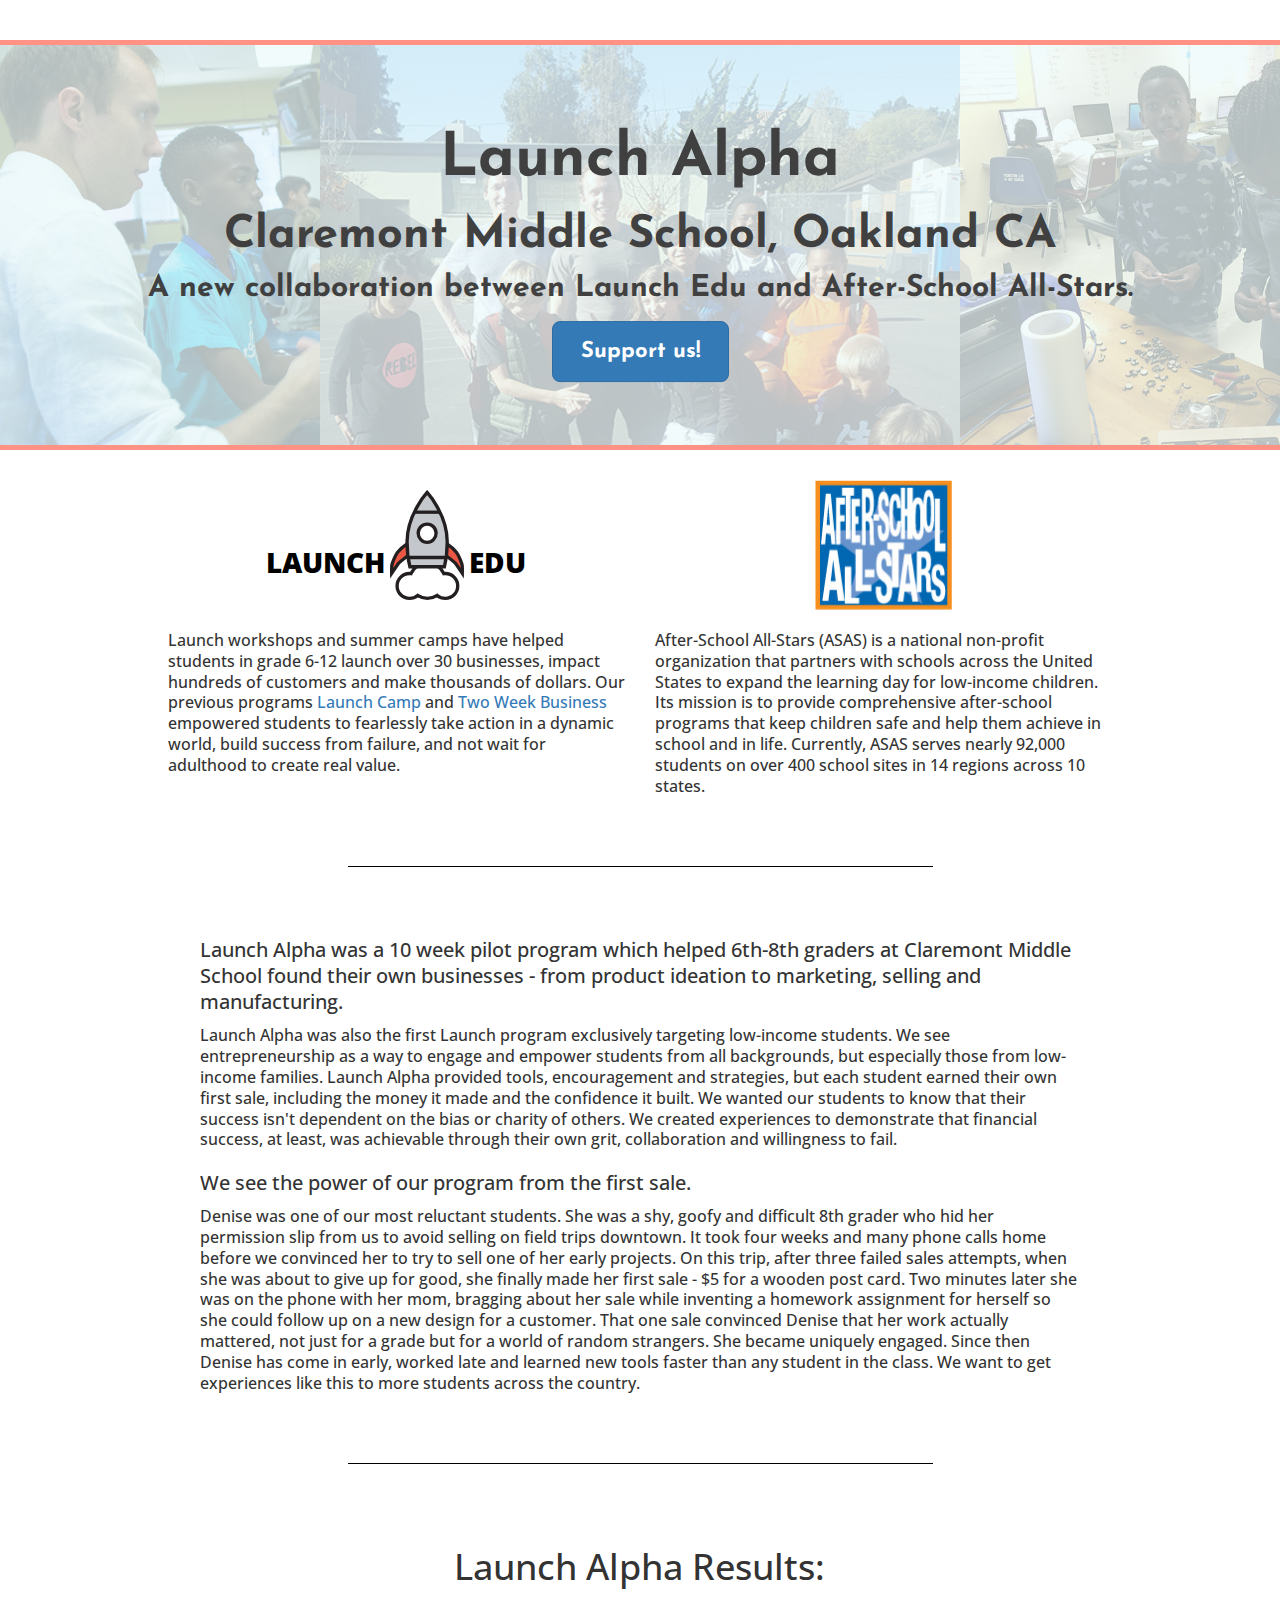
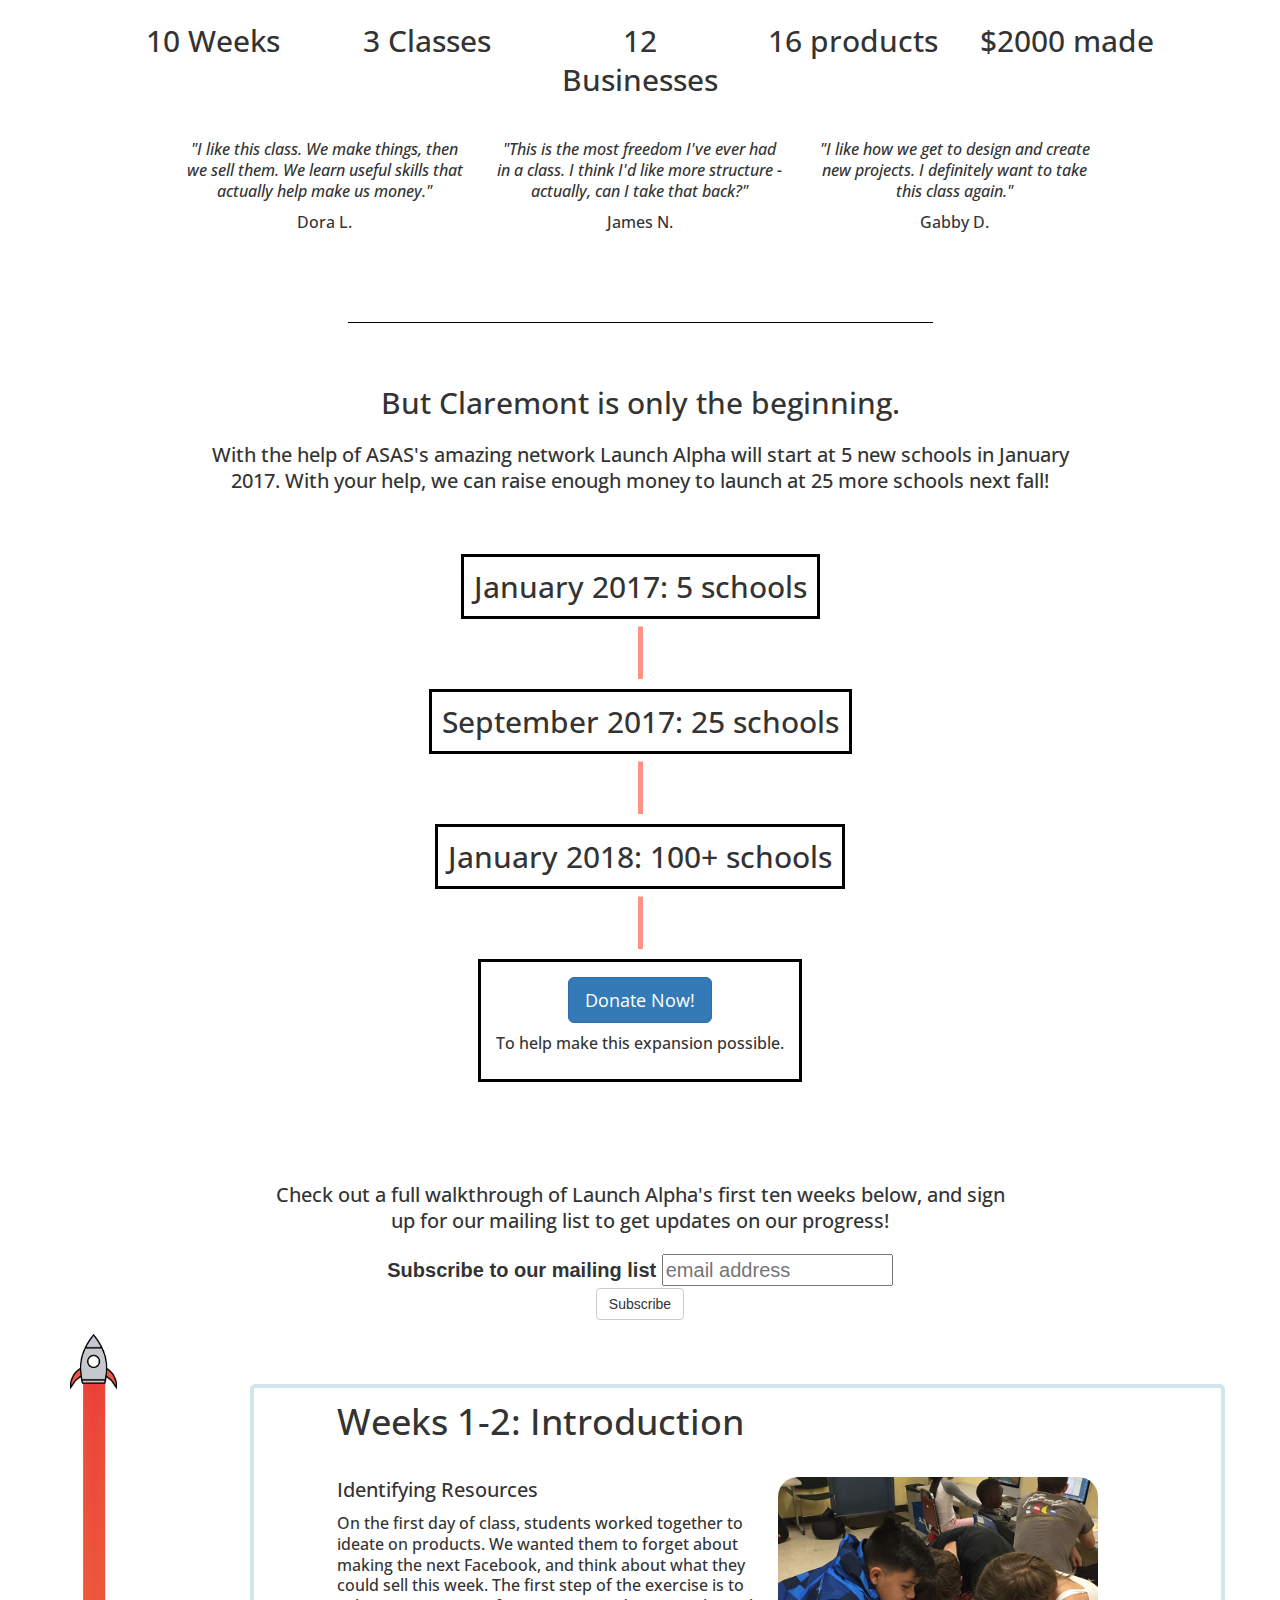
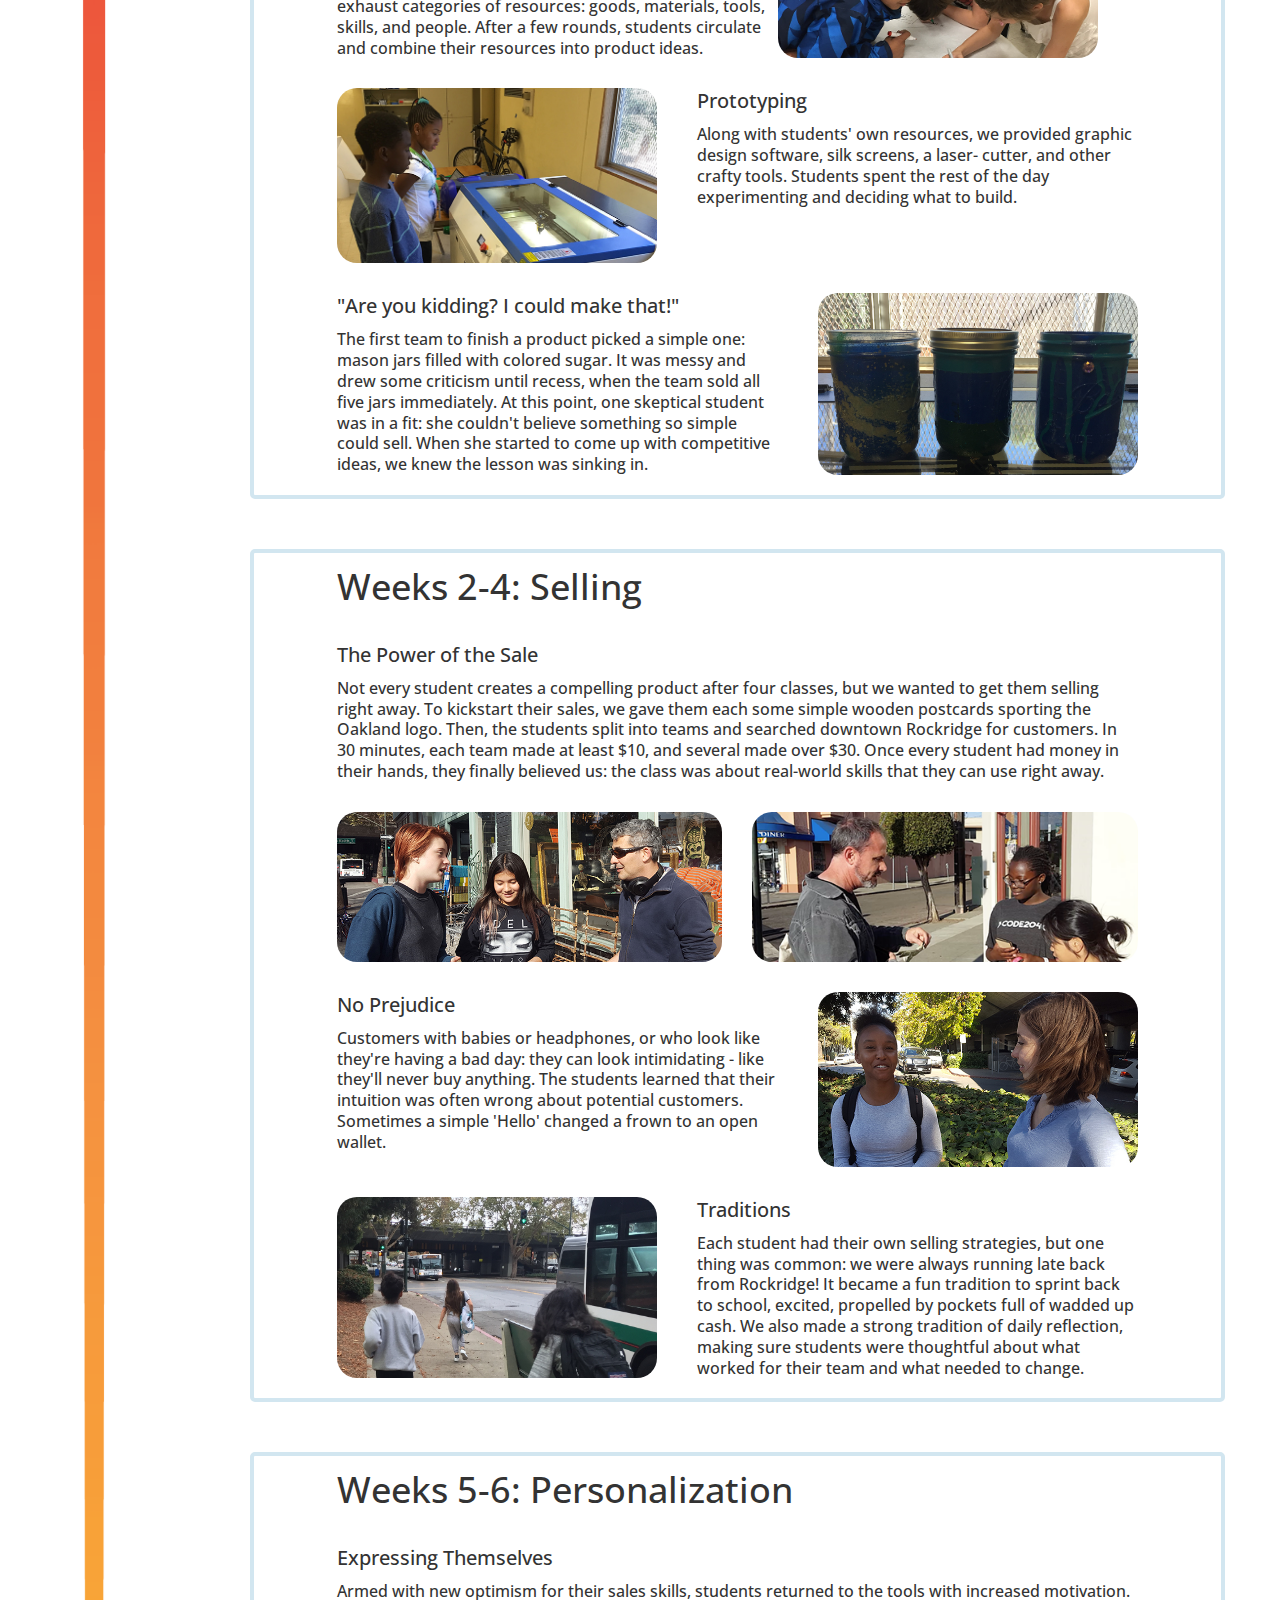
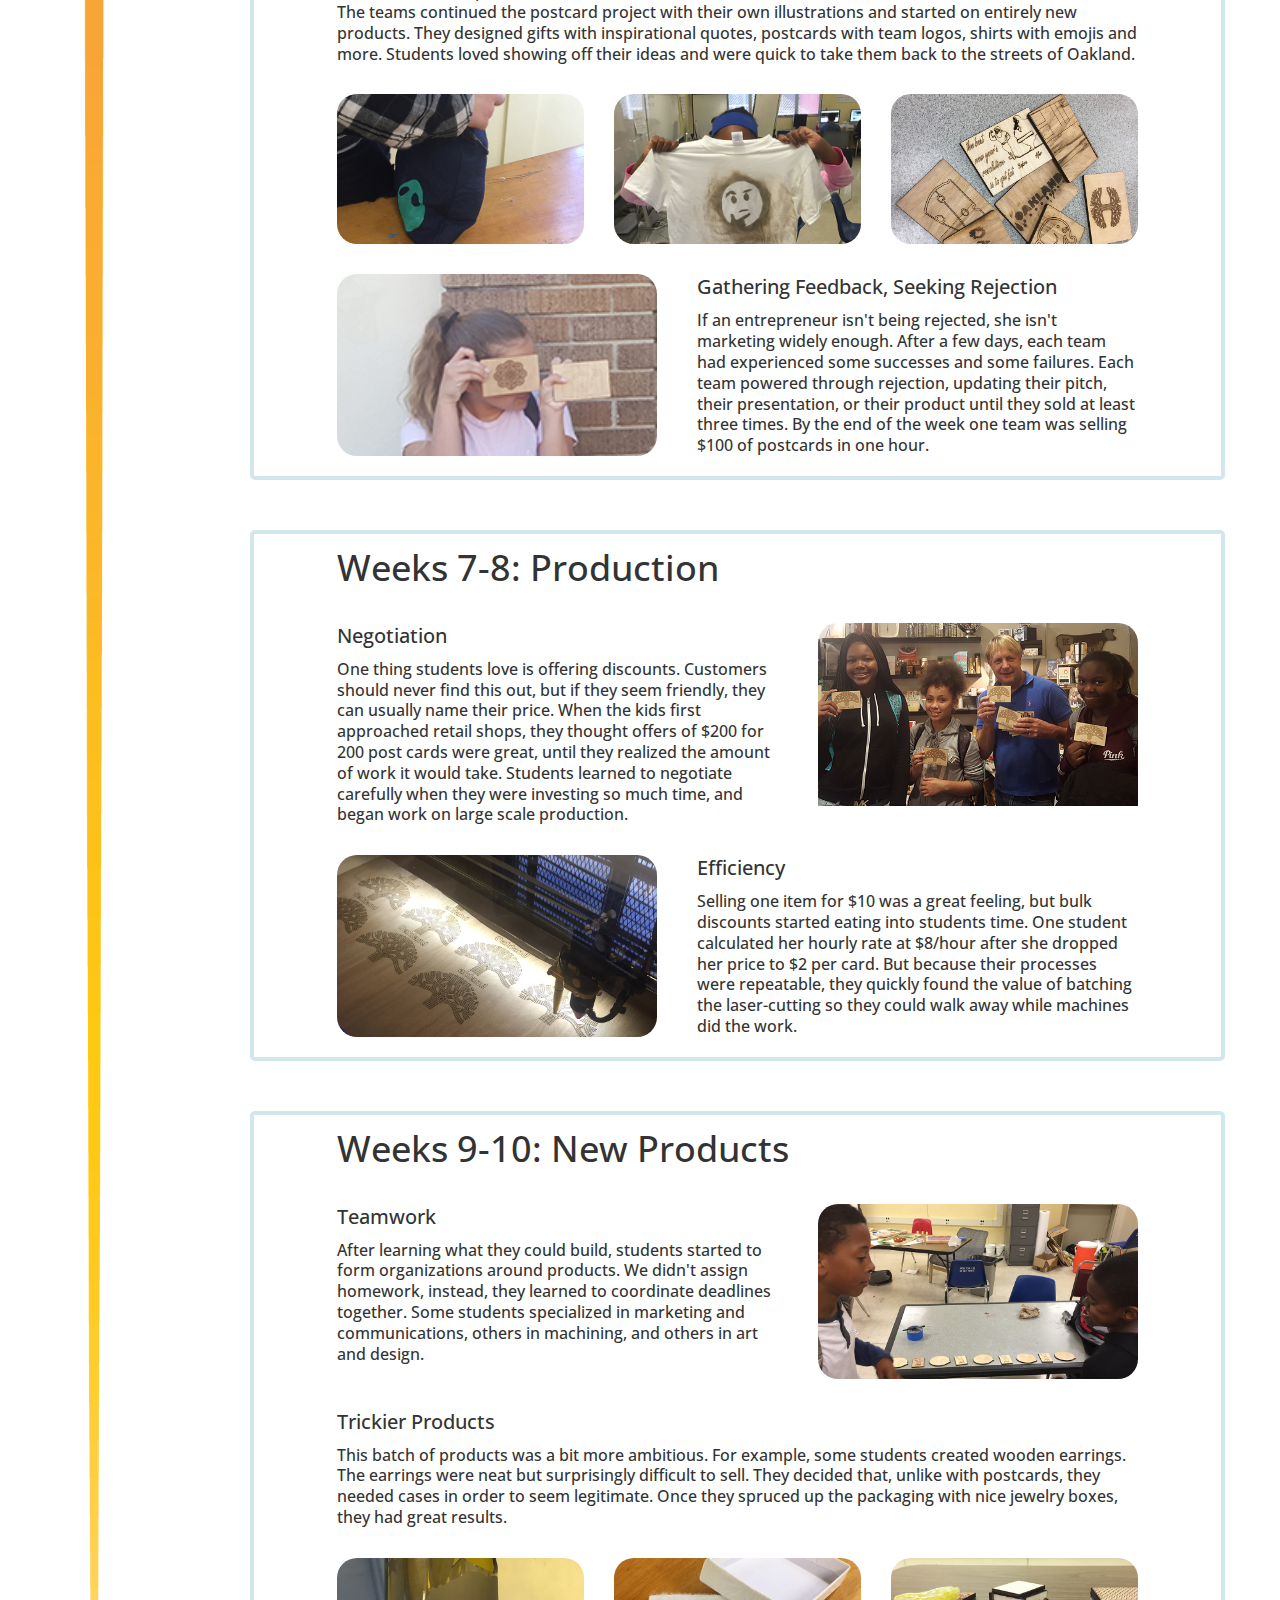
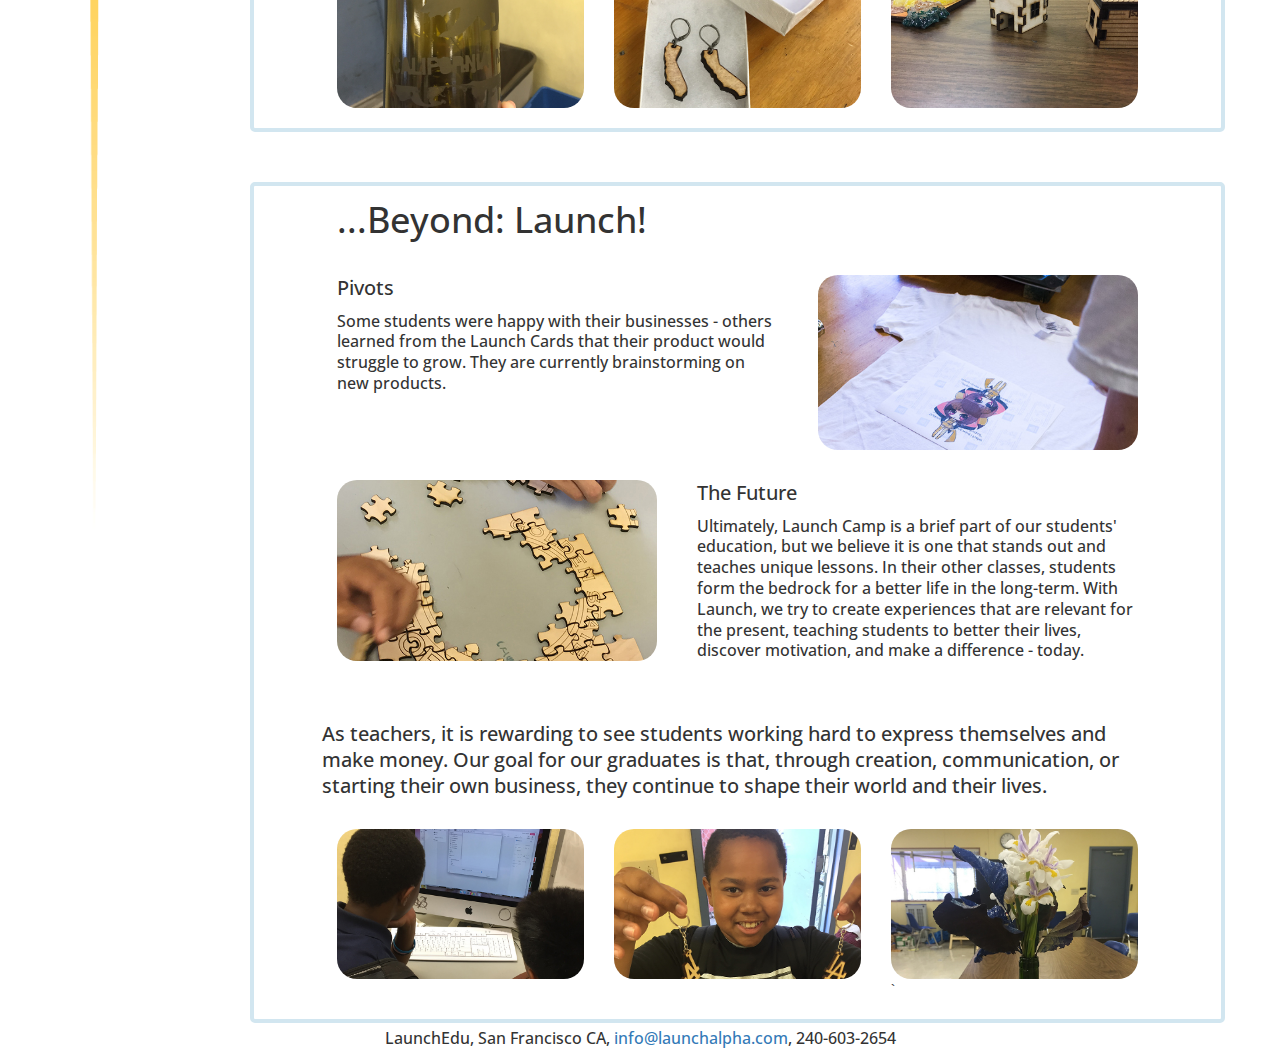
<file: index.html>
<html>
<head>	
	<title>LaunchAlpha</title>
	<link href='https://fonts.googleapis.com/css?family=Open+Sans:400,500,700' rel='stylesheet' type='text/css'>
	<link href='https://fonts.googleapis.com/css?family=Josefin+Sans:300,700' rel='stylesheet' type='text/css'>
	<link rel="stylesheet" type="text/css" href="css/bootstrap.min.css"></link>
	<link rel="stylesheet" type="text/css" href="css/claremont.css"></link>	
	<link rel="stylesheet" type="text/css" href="css/common.css"></link>	
	<link rel="stylesheet" href="font-awesome/css/font-awesome.min.css"></link>	
	<script type="text/javascript" src="js/jquery-1.11.3.min.js"></script>
	<script type="text/javascript" src="js/jsPlumb-2.0.4.js"></script>		
	<script type="text/javascript" src="js/launch-alpha.js"></script>
	<link rel="icon" type="image/png" href="img/favicon.png">
	<link href="//cdn-images.mailchimp.com/embedcode/horizontal-slim-10_7.css" rel="stylesheet" type="text/css">
	<style type="text/css">
		#mc_embed_signup{background:#fff; clear:left; font:14px Helvetica,Arial,sans-serif; width:100%;}
	</style>

	<script>
	  (function(i,s,o,g,r,a,m){i['GoogleAnalyticsObject']=r;i[r]=i[r]||function(){
	  (i[r].q=i[r].q||[]).push(arguments)},i[r].l=1*new Date();a=s.createElement(o),
	  m=s.getElementsByTagName(o)[0];a.async=1;a.src=g;m.parentNode.insertBefore(a,m)
	  })(window,document,'script','//www.google-analytics.com/analytics.js','ga');

	  ga('create', 'UA-88020585-1', 'auto');
	  ga('send', 'pageview');

	</script>
	<script>
		!function(f,b,e,v,n,t,s){if(f.fbq)return;n=f.fbq=function(){n.callMethod?
        n.callMethod.apply(n,arguments):n.queue.push(arguments)};if(!f._fbq)f._fbq=n;
        n.push=n;n.loaded=!0;n.version='2.0';n.queue=[];t=b.createElement(e);t.async=!0;
        t.src=v;s=b.getElementsByTagName(e)[0];s.parentNode.insertBefore(t,s)}(window,
        document,'script','https://connect.facebook.net/en_US/fbevents.js');

        fbq('init', '1012981728782387');
        fbq('track', "PageView");          
	</script>

</head>
<body>	
	<div id="content">	
		<div id="section-1" class="section container-fluid">
			<div class="quarter-container row">
				<div class="highlight-container intro-container">
					<div class="intro">												
						<div class="intro-text centered-container">
							<div class="intro-line-1 text-center">Launch Alpha</div>
							<div class="intro-line-2 text-center">Claremont Middle School, Oakland CA</div>							
							<div class="intro-line-3 text-center">A new collaboration between Launch Edu and After-School All-Stars.</div>
							<div class="center-block">
  										<a class="btn btn-primary support-button" href="https://www.crowdrise.com/support-asas-launch-alpha-expansion-in-bay-area">
											Support us!
										</a>
							</div>
						</div>	
						<div class="banner-imgs-wrapper">
							<div class="container-fluid">
								<div class="row">
									<div class="col-xs-3 banner-img-wrapper">
										<img src="img/claremont/helping-student-1.jpg" class="banner-img" />
									</div>
									<div class="col-xs-6 banner-img-wrapper">
										<img src="img/claremont/group-pic.jpg" class="center-banner-img" />
									</div>
									<div class="col-xs-3 banner-img-wrapper">
										<img src="img/claremont/working-on-jewelry.jpg" class="banner-img" />
									</div>
								</div>
							</div>														
							<div class="banner-img-overlay"></div>
						</div>																	
					</div>						
				</div>		
			</div>	
		</div>

		<div class="container overview-container">				
			<div class="org-intro row">
				<div class="col-xs-10 col-xs-offset-1">
					<div class="row logo-row">
						<div class="col-xs-6 text-center">					
							<a href="http://thelaunchcamp.com" class="launch-logo-wrapper">
								<h3 class="logo-text big-logo-text logo-text-prefix">LAUNCH</h3><img class="big-logo launch-logo" src="img/rocket.svg"><h3 class="logo-text big-logo-text logo-text-postfix">EDU</h3>
							</a>
						</div>

						<div class="col-xs-6 text-center">					
							<div class="launch-logo-wrapper">
								<a href="afterschoolallstars.org"><img class="asas-logo" src="img/claremont/asas-logo.jpg"></a>
							</div>
						</div>
					</div>									

					<div class="row">		
						<h4 class="col-md-6 org-intro-text">
							Launch workshops and summer camps have helped students in grade 6-12 launch over 30 businesses, impact hundreds of customers and make thousands of dollars. Our previous programs <a href="http://thelaunchcamp.com">Launch Camp</a> and <a href="http://twoweekbusiness.com">Two Week Business</a> empowered students to fearlessly take action in a dynamic world, build success from failure, and not wait for adulthood to create real value.
						</h4>
													
						<h4 class="col-md-6 org-intro-text">
							After-School All-Stars (ASAS) is a national non-profit organization that partners with schools across the United States to expand the learning day for low-income children. Its mission is to provide comprehensive after-school programs that keep children safe and help them achieve in school and in life. Currently, ASAS serves nearly 92,000 students on over 400 school sites in 14 regions across 10 states.
						</h4>							
					</div>
				</div>
			</div>	
		</div>

		<div class="container">
			<div class="row">
				<div class="col-md-6 col-md-offset-3 divider"></div>
			</div>
		</div>
		
		<div class="container overview-container">
			<div class="row program-explanation">
				<div class="col-xs-12">
					<h3>
						Launch Alpha was a 10 week pilot program which helped 6th-8th graders at Claremont Middle School found their own businesses - from product ideation to marketing, selling and manufacturing. 
					</h3>
					<h4>					
						 Launch Alpha was also the first Launch program exclusively targeting low-income students. We see entrepreneurship as a way to engage and empower students from all backgrounds, but especially those from low-income families. Launch Alpha provided tools, encouragement and strategies, but each student earned their own first sale, including the money it made and the confidence it built. We wanted our students to know that their success isn't dependent on the bias or charity of others. We created experiences to demonstrate that financial success, at least, was achievable through their own grit, collaboration and willingness to fail.
					</h4>
					<h3>
						We see the power of our program from the first sale.
					</h3>
					<h4>
						Denise was one of our most reluctant students. She was a shy, goofy and difficult 8th grader who hid her permission slip from us to avoid selling on field trips downtown. It took four weeks and many phone calls home before we convinced her to try to sell one of her early projects. On this trip, after three failed sales attempts, when she was about to give up for good, she finally made her first sale - $5 for a wooden post card. Two minutes later she was on the phone with her mom, bragging about her sale while inventing a homework assignment for herself so she could follow up on a new design for a customer. That one sale convinced Denise that her work actually mattered, not just for a grade but for a world of random strangers. She became uniquely engaged. Since then Denise has come in early, worked late and learned new tools faster than any student in the class. We want to get experiences like this to more students across the country.
					</h4>										
				</div>
			</div>
		</div>

		<div class="container">
			<div class="row">
				<div class="col-md-6 col-md-offset-3 divider"></div>
			</div>
		</div>

		<div class="results-container">
			<div class="container-fluid">
				<div class="row">
					<h1 class="col-md-4 col-md-offset-4 text-center">
						Launch Alpha Results:
					</h1>
				</div>
			
				<div class="row text-center">
					<h2 class="col-md-2 col-md-offset-1">
						10 Weeks					
					</h2>
					<h2 class="col-md-2">
						3 Classes
					</h2>
					<h2 class="col-md-2">
						12 Businesses
					</h2>
					<h2 class="col-md-2">
						16 products
					</h2>
					<h2 class="col-md-2">
						$2000 made
					</h2>				
				</div>	
			</div>

			<div class="container">
				<div class="opening-testimonials row text-center">
					<div class="col-xs-10 col-xs-offset-1">					
						<div class="col-md-4">
							<h4 class="quote">											
								"I like this class. We make things, then we sell them. We learn useful skills that actually help make us money."
							</h4>
							<h4 class="text-center">
								Dora L.
							</h4>
						</div>

						<div class="col-md-4">
							<h4 class="quote">											
								"This is the most freedom I've ever had in a class. I think I'd like more structure - actually, can I take that back?"
							</h4>
							<h4 class="text-center">
								James N.
							</h4>
						</div>

						<div class="col-md-4">
							<h4 class="quote">											
								"I like how we get to design and create new projects. I definitely want to take this class again."
							</h4>
							<h4 class="text-center">
								Gabby D.
							</h4>
						</div>
					</div>
				</div>
			</div>
		</div>

		<div class="container">
			<div class="row">
				<div class="col-md-6 col-md-offset-3 divider"></div>
			</div>
		</div>
		
		<div class="container overview">	
			<div class="row">
		   		<div class="col-xs-12 program-explanation text-center">
					<h2>
						But Claremont is only the beginning.
					</h2>
					<h3>
						With the help of ASAS's amazing network Launch Alpha will start at 5 new schools in January 2017. With your help, we can raise enough money to launch at 25 more schools next fall!
					</h3>
					
				</div>
			</div>

			<div class="row timeline-container text-center">					
				<div class="phase-container"  id="phase-one-container">
					<h2 class="phase-wrapper">
						January 2017: 5 schools
					</h2>
				</div>

				<div class="phase-container" id="phase-two-container">
					<h2 class="phase-wrapper">
						September 2017: 25 schools
					</h2>
				</div>

				<div class="phase-container" id="phase-three-container">
					<h2 class="phase-wrapper">
						January 2018: 100+ schools
					</h2>
				</div>	

				<div class="phase-container" id="donate-container">
					<div class="donate-link-row">
						<h2><a class="btn btn-primary btn-lg donate-link" href="https://www.crowdrise.com/support-asas-launch-alpha-expansion-in-bay-area">
							Donate Now!
						</a></h2> 
						<h4>
							To help make this expansion possible.
						</h4>			
					</div>						
				</div>
			</div>
			
			<div class="row email-row text-center">
				<div class="col-xs-8 col-xs-offset-2">
					<h3>
						Check out a full walkthrough of Launch Alpha's first ten weeks below, and sign up for our mailing list to get updates on our progress!
					</h3>	
					<div id="mc_embed_signup" class="mailchimp-form">
					<form action="//thelaunchcamp.us14.list-manage.com/subscribe/post?u=4e68b483f5d183883744dc966&amp;id=fcf4714939" method="post" id="mc-embedded-subscribe-form" name="mc-embedded-subscribe-form" class="validate" target="_blank" novalidate>
					    <h3 id="mc_embed_signup_scroll">
						<label for="mce-EMAIL">Subscribe to our mailing list</label>
						<input type="email" value="" name="EMAIL" class="email" id="mce-EMAIL" placeholder="email address" required>
					    <!-- real people should not fill this in and expect good things - do not remove this or risk form bot signups-->
					    <div style="position: absolute; left: -5000px;" aria-hidden="true"><input type="text" name="b_4e68b483f5d183883744dc966_fcf4714939" tabindex="-1" value=""></div>
					    <div class="clear"><input type="submit" value="Subscribe" name="subscribe" id="mc-embedded-subscribe" class="subscribe-button btn btn-default"></div>
					    </h3>
					</form>
					</div>

					<!--End mc_embed_signup-->
				</div>
			</div>			

			<div class="row">				
				<div class="col-xs-1 rocket-sidebar">
					<img src="img/rocket-line-vertical-long.png" class="rocket-img" />					
				</div>				
				<div class="col-xs-10 col-xs-offset-1 overview-wrapper">
					<div class="row metric-row">						
						<div class="row">						
							<div class="metric-container">							
								<h1 class="overview-number col-xs-11 col-xs-offset-1">
									Weeks 1-2: Introduction
								</h1>																
							</div>							
						</div>

						<div class="row explanation-row">
							<div class="col-xs-10 col-xs-offset-1">	

								<div class="row">
									<div class="col-md-12 section-wrapper">
										<div class="section-description">
											<h3>
												Identifying Resources
											</h3>								
											<h4>
												On the first day of class, students worked together to ideate on products. We wanted them to forget about making the next Facebook, and think about what they could sell this week.
												The first step of the exercise is to exhaust categories of resources: goods, materials, tools, skills, and people. After a few rounds, students circulate and combine their resources into product ideas.
											</h4>
										</div>

												
										<div class="pic-box-left">
											<img class="section-image" src="img/claremont/brainstorm.jpg"/>
										</div>																
									</div>

									<div class="mobile-pic">
										<img class="section-image" src="img/claremont/brainstorm.jpg"/>
									</div>						
								</div>							
																
								
								<div class="row">
									<div class="col-md-12 section-wrapper">																					
										<div class="pic-box-left">
											<img class="section-image" src="img/claremont/watching-laser-cutter.jpg"/>
										</div>																

										<div class="section-description">
											<h3>
											Prototyping
											</h3>
											<h4>
												Along with students' own resources, we provided graphic design software, silk screens, a laser- cutter, and other crafty tools. Students spent the rest of the day experimenting and deciding what to build.
											</h4>
										</div>
									</div>

									<div class="mobile-pic">
										<img class="section-image" src="img/claremont/watching-laser-cutter.jpg"/>
									</div>
								</div>

								<div class="row">
									<div class="col-md-12 section-wrapper">																					
										<div class="section-description">
											<h3>
												"Are you kidding? I could make that!"
											</h3>
											<h4>
												The first team to finish a product picked a simple one: mason jars filled with colored sugar. It was messy and drew some criticism until recess, when the team sold all five jars immediately. At this point, one skeptical student was in a fit: she couldn't believe something so simple could sell. When she started to come up with competitive ideas, we knew the lesson was sinking in.
											</h4>
										</div>

										<div class="pic-box-right">
											<img class="section-image" src="img/claremont/mason-jars.jpg"/>
										</div>	
									</div>

									<div class="mobile-pic">
										<img class="section-image" src="img/claremont/mason-jars.jpg"/>
									</div>
								</div>																
							</div>														
						</div>
					</div>															

					<div class="row metric-row">
						<div class="row">						
							<div class="metric-container">							
								<h1 class="overview-number col-xs-11 col-xs-offset-1">
									Weeks 2-4: Selling
								</h1>
							</div>							
						</div>

						<div class="row explanation-row">
							<div class="col-xs-10 col-xs-offset-1">
								<div class="row">
									<div class="col-md-12 section-wrapper">															
										<div class="section-description full-width">
											<h3 class="section-header">
												The Power of the Sale
											</h3>
											<h4>
												Not every student creates a compelling product after four classes, but we wanted to get them selling right away. To kickstart their sales, we gave them each some simple wooden postcards sporting the Oakland logo. Then, the students split into teams and searched downtown Rockridge for customers. In 30 minutes, each team made at least $10, and several made over $30. Once every student had money in their hands, they finally believed us: the class was about real-world skills that they can use right away.
											</h4>
										</div>										
									</div>
								</div>

								<div class="multi-image-row row">
									<div class="col-xs-6">
										<div class="bottom-pic-box">
											<img class="inline-pic" src="img/claremont/pitch-1.jpg"/>
										</div>
									</div>								

									<div class="col-xs-6">
										<div class="bottom-pic-box">
											<img class="inline-pic" src="img/claremont/pitch-2.png"/>		
										</div>		
									</div>									
								</div>

								<div class="row">
									<div class="col-md-12 section-wrapper">																					
										<div class="section-description">
											<h3>
												No Prejudice
											</h3>
											<h4>
												Customers with babies or headphones, or who look like they're having a bad day: they can look intimidating - like they'll never buy anything. The students learned that their intuition was often wrong about potential customers. Sometimes a simple 'Hello' changed a frown to an open wallet.
											</h4>
										</div>

										<div class="pic-box-right">
											<img class="section-image" src="img/claremont/pitch-3.jpg"/>
										</div>	
									</div>

									<div class="mobile-pic">
										<img class="section-image" src="img/claremont/pitch-3.jpg"/>
									</div>
								</div>	

								<div class="row">
									<div class="col-md-12 section-wrapper">																					
										<div class="pic-box-left">
											<img class="section-image" src="img/claremont/running-back.jpg"/>
										</div>	

										<div class="section-description">
											<h3>
												Traditions
											</h3>
											<h4>
												Each student had their own selling strategies, but one thing was common: we were always running late back from Rockridge! It became a fun tradition to sprint back to school, excited, propelled by pockets full of wadded up cash.
												We also made a strong tradition of daily reflection, making sure students were thoughtful about what worked for their team and what needed to change.
											</h4>
										</div>										
									</div>
								</div>								
							</div>							
						</div>
					</div>	
					
					<div class="row metric-row">						
						<div class="row">						
							<div class="metric-container">							
								<h1 class="overview-number col-xs-11 col-xs-offset-1">
									Weeks 5-6: Personalization
								</h1>
							</div>							
						</div>

						<div class="row explanation-row">
							<div class="col-xs-10 col-xs-offset-1">
								<div class="row">								
									<div class="col-md-12 section-wrapper">				
										<div class="section-description full-width">
											<h3>
												Expressing Themselves
											</h3>
											<h4>
												Armed with new optimism for their sales skills, students returned to the tools with increased motivation. The teams continued the postcard project with their own illustrations and started on entirely new products. They designed gifts with inspirational quotes, postcards with team logos, shirts with emojis and more. Students loved showing off their ideas and were quick to take them back to the streets of Oakland.
											</h4>
										</div>
									</div>									
								</div>

								<div class="multi-image-row row">
									<div class="col-xs-4">
										<div class="bottom-pic-box">
											<img class="inline-pic" src="img/claremont/pillow-case.jpg"/>
										</div>
									</div>								

									<div class="col-xs-4">
										<div class="bottom-pic-box">
											<img class="inline-pic" src="img/claremont/student-with-t-shirt.jpg"/>		
										</div>		
									</div>									

									<div class="col-xs-4">
										<div class="bottom-pic-box">
											<img class="inline-pic" src="img/claremont/post-card-pile.jpg"/>		
										</div>		
									</div>									
								</div>

								<div class="row">
									<div class="col-md-12 section-wrapper">
										<div class="pic-box-left">
											<img class="section-image" src="img/claremont/new-pitch.jpg"/>
										</div>	

										<div class="section-description">
											<h3>
												Gathering Feedback, Seeking Rejection
											</h3>
											<h4>
												If an entrepreneur isn't being rejected, she isn't marketing widely enough. After a few days, each team had experienced some successes and some failures. Each team powered through rejection, updating their pitch, their presentation, or their product until they sold at least three times. By the end of the week one team was selling $100 of postcards in one hour.
											</h4>
										</div>										
									</div>

									<div class="mobile-pic">
										<img class="section-image" src="img/claremont/new-pitch.jpg"/>
									</div>
								</div>	
							</div>														
						</div>
					</div>

					<div class="row metric-row">						
						<div class="row">						
							<div class="metric-container">							
								<h1 class="overview-number col-xs-11 col-xs-offset-1">
									Weeks 7-8: Production
								</h1>
							</div>							
						</div>

						<div class="row explanation-row">
							<div class="col-xs-10 col-xs-offset-1">
								<div class="row">
									<div class="col-md-12 section-wrapper">																					
										<div class="section-description">
											<h3>
												Negotiation
											</h3>
											<h4>
												One thing students love is offering discounts. Customers should never find this out, but if they seem friendly, they can usually name their price. When the kids first approached retail shops, they thought offers of $200 for 200 post cards were great, until they realized the amount of work it would take. Students learned to negotiate carefully when they were investing so much time, and began work on large scale production.
											</h4>
										</div>

										<div class="pic-box-right">
											<img class="section-image" src="img/claremont/shop-owner.jpg"/>
										</div>	
									</div>

									<div class="mobile-pic">
										<img class="section-image" src="img/claremont/shop-owner.jpg"/>
									</div>
								</div>

								<div class="row">
									<div class="col-md-12 section-wrapper">																					
										<div class="pic-box-left">
											<img class="section-image" src="img/claremont/laser-cutting.jpg"/>
										</div>	

										<div class="section-description">
											<h3>
												Efficiency
											</h3>
											<h4>
												Selling one item for $10 was a great feeling, but bulk discounts started eating into students time. One student calculated her hourly rate at $8/hour after she dropped her price to $2 per card. But because their processes were repeatable, they quickly found the value of batching the laser-cutting so they could walk away while machines did the work.
											</h4>
										</div>										
									</div>

									<div class="mobile-pic">
										<img class="section-image" src="img/claremont/laser-cutting.jpg"/>
									</div>
								</div>																
							</div>														
						</div>						
					</div>					
					
					<div class="row metric-row">						
						<div class="row">						
							<div class="metric-container">							
								<h1 class="overview-number col-xs-11 col-xs-offset-1">
									Weeks 9-10: New Products
								</h1>								
							</div>							
						</div>

						<div class="row explanation-row">
							<div class="col-xs-10 col-xs-offset-1">
								<div class="row">
									<div class="col-md-12 section-wrapper">																															
										<div class="section-description">
											<h3>
												Teamwork
											</h3>
											<h4>
												After learning what they could build, students started to form organizations around products. We didn't assign homework, instead, they learned to coordinate deadlines together. Some students specialized in marketing and communications, others in machining, and others in art and design.
											</h4>
										</div>										

										<div class="pic-box-right">
											<img class="section-image" src="img/claremont/two-students.jpg"/>
										</div>	
									</div>

									<div class="mobile-pic">
										<img class="section-image" src="img/claremont/two-students.jpg"/>
									</div>
								</div>																

								<div class="row">
									<div class="col-md-12 section-wrapper">
										<div class="section-description full-width">
											<h3>
												Trickier Products
											</h3>
											<h4>
												This batch of products was a bit more ambitious. For example, some students created wooden earrings. The earrings were neat but surprisingly difficult to sell. They decided that, unlike with postcards, they needed cases in order to seem legitimate. Once they spruced up the packaging with nice jewelry boxes, they had great results.
											</h4>
										</div>																				
									</div>
								</div>	


								<div class="multi-image-row row">
									<div class="col-xs-4">
										<div class="bottom-pic-box">
											<img class="inline-pic" src="img/claremont/broken-etched-glass.jpg"/>
										</div>
									</div>								

									<div class="col-xs-4">
										<div class="bottom-pic-box">
											<img class="inline-pic" src="img/claremont/earrings-in-box.jpg"/>		
										</div>		
									</div>									

									<div class="col-xs-4">
										<div class="bottom-pic-box">
											<img class="inline-pic" src="img/claremont/wooden-houses.jpg"/>		
										</div>		
									</div>									
								</div>								
							</div>														
						</div>
					</div>									

					<div class="row metric-row">						
						<div class="row">						
							<div class="metric-container">							
								<h1 class="overview-number col-xs-11 col-xs-offset-1">
									...Beyond: Launch!
								</h1>								
							</div>							
						</div>

						<div class="row explanation-row">
							<div class="col-xs-10 col-xs-offset-1">
								<div class="row">
									<div class="col-md-12 section-wrapper">																															
										<div class="section-description">
											<h3>
												Pivots
											</h3>
											<h4>
												Some students were happy with their businesses - others learned from the Launch Cards that their product would struggle to grow. They are currently brainstorming on new products.
											</h4>
										</div>										

										<div class="pic-box-right">
											<img class="section-image" src="img/claremont/t-shirt-press.jpg"/>
										</div>	
									</div>

									<div class="mobile-pic">
										<img class="section-image" src="img/claremont/t-shirt-press.jpg"/>
									</div>
								</div>	

								<div class="row">
									<div class="col-md-12 section-wrapper">											
										<div class="pic-box-left">
											<img class="section-image" src="img/claremont/warriors-puzzle.jpg"/>
										</div>	

										<div class="section-description">
											<h3>
												The Future
											</h3>
											<h4>
												Ultimately, Launch Camp is a brief part of our students' education, but we believe it is one that stands out and teaches unique lessons. In their other classes, students form the bedrock for a better life in the long-term. With Launch, we try to create experiences that are relevant for the present, teaching students to better their lives, discover motivation, and make a difference - today.
											</h4>
										</div>										
									</div>

									<div class="mobile-pic">
										<img class="section-image" src="img/claremont/warriors-puzzle.jpg"/>
									</div>
								</div>
							</div>														
						</div>

						<div class="row conclusion-row">							
							<div class="col-xs-10 col-xs-offset-1">
								<div class="row conclusion">
									<h3>
										As teachers, it is rewarding to see students working hard to express themselves and make money. Our goal for our graduates is that, through creation, communication, or starting their own business, they continue to shape their world and their lives.
									</h3>
								</div>

								<div class="row conclusion-images">
									<div class="col-xs-4">
										<div class="bottom-pic-box">
											<img class="inline-pic" src="img/claremont/two-students-computer.jpg"/>
										</div>
									</div>								

									<div class="col-xs-4">
										<div class="bottom-pic-box">
											<img class="inline-pic" src="img/claremont/la-keychains.jpg"/>		
										</div>		
									</div>

									<div class="col-xs-4">
										<div class="bottom-pic-box">
											<img class="inline-pic" src="img/claremont/half-wine-bottle-vase.jpg"/>
										</div>`
									</div>	
								</div>
							</div>
						</div>						
					</div>					
				</div>
			</div>
		</div>


		<div class="footer clearfix">			
			<div class="contact-wrapper">
				<h4 class="contact">LaunchEdu, San Francisco CA, <a href="mailto:info@launchalpha.com">info@launchalpha.com</a>, 240-603-2654</h4>
			</div>
			<div class="connect-wrapper">
				<h1 class="connect">
					<a href="http://twitter.com/LaunchCampSF"><i class="fa fa-twitter-square"></i></a>
					<a href="https://www.facebook.com/LaunchEdu-1621551581481674/?fref=ts"><i class="fa fa-facebook-square"></i></a>
				</h1>
			</div>								
		</div>
	</div>			
</body>
</html>
</file>
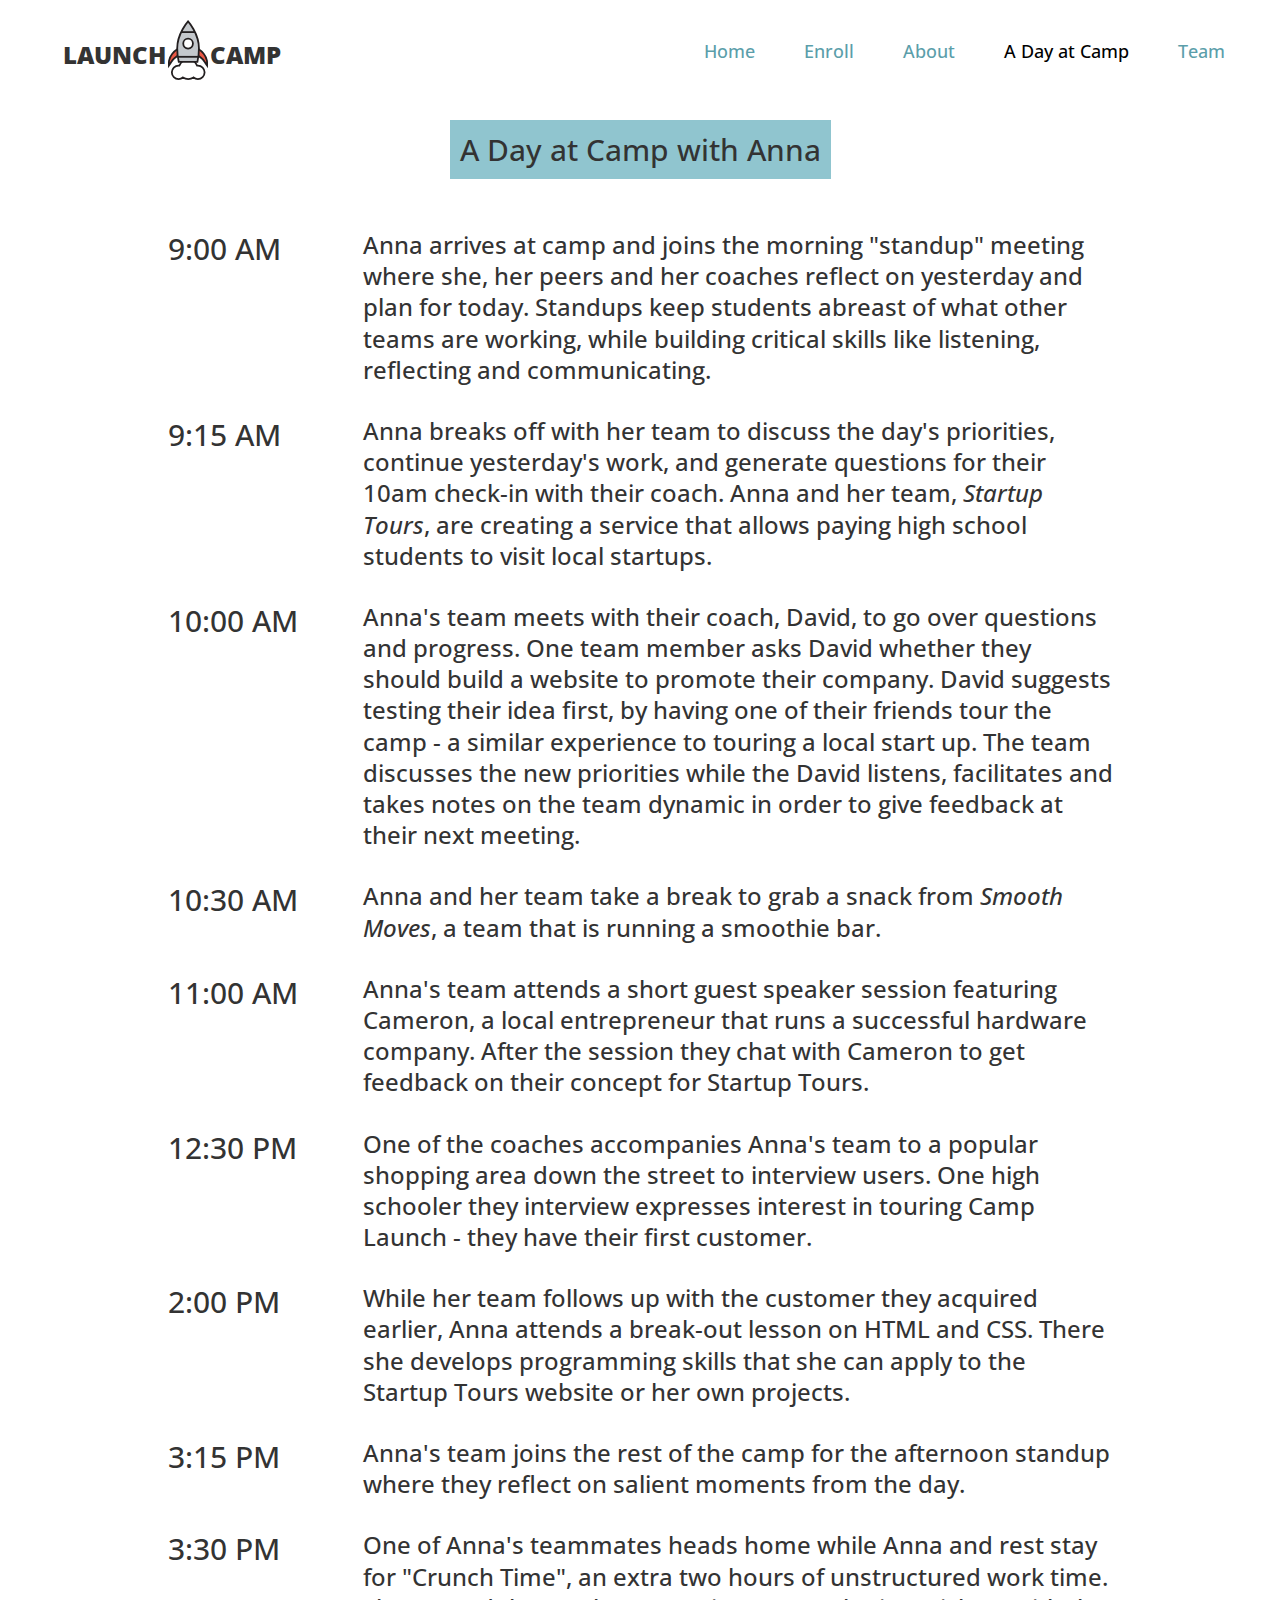
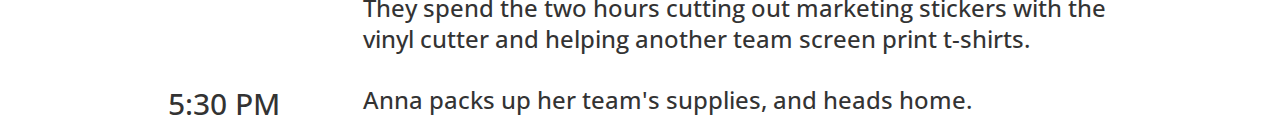
<file: a_day.html>
<html>
<head>	
	<title>About</title>
	<link href='https://fonts.googleapis.com/css?family=Open+Sans:400,700' rel='stylesheet' type='text/css'>	
	<link rel="stylesheet" type="text/css" href="public/css/bootstrap.min.css"></link>	
	<link rel="stylesheet" type="text/css" href="public/css/common.css"></link>			
	<link rel="stylesheet" type="text/css" href="public/css/a_day.css"></link>			
	<script type="text/javascript" src="public/js/jquery-1.11.3.min.js"></script>
	<script type="text/javascript" src="public/js/common.js"></script>
	<link rel="icon" type="image/png" href="public/img/favicon.png">

	<script>
	  (function(i,s,o,g,r,a,m){i['GoogleAnalyticsObject']=r;i[r]=i[r]||function(){
	  (i[r].q=i[r].q||[]).push(arguments)},i[r].l=1*new Date();a=s.createElement(o),
	  m=s.getElementsByTagName(o)[0];a.async=1;a.src=g;m.parentNode.insertBefore(a,m)
	  })(window,document,'script','//www.google-analytics.com/analytics.js','ga');

	  ga('create', 'UA-69171142-1', 'auto');
	  ga('send', 'pageview');
	</script>
</head>
<body>	
<div class="topbar clearfix">			
	<div class="logo-container">
		<div class="logo-wrapper">					
			<h3 class="logo-text logo-text-prefix">LAUNCH</h3><img class="logo" src="public/img/rocket.svg"><h3 class="logo-text logo-text-postfix">CAMP</h3>
		</div>
	</div>
	<div class="nav-links">
		<h4 class="nav-link"><a href="index.html">Home</a></h4>
		<h4 class="nav-link"><a href="signup.html">Enroll</a></h4>
		<h4 class="nav-link"><a href="about.html">About</a></h4>
		<h4 class="nav-link active"><a href="a_day.html">A Day at Camp</a></h4>
		<h4 class="nav-link"><a href="team.html">Team</a></h4>
	</div>
	<!-- only shown on small screens -->
	<div class="nav-dropdown">					
		<div class="btn-group">
		  <button type="button" class="btn btn-default dropdown-toggle" data-toggle="dropdown" aria-haspopup="true" aria-expanded="false">
		    <span class="menu-button-icon glyphicon glyphicon-menu-hamburger" aria-hidden="true"></span>
		  </button>
		  <ul class="dropdown-menu">
	     	<li><a href="index.html">Home</a></li>
	     	<li><a href="signup.html">Enroll</a></li>
	     	<li><a href="about.html">About</a></li>
		    <li><a href="#"><a href="team.html">Team</a></li>		    
		  </ul>
		</div>
	</div>
</div>

<div class="day-at-camp container"> 
	<h2 class="text-center day-intro">
		<span class="day-intro-span">A Day at Camp with Anna</span>
	</h2>
	<div class="row snapshot">		
		<h2 class="col-md-2 col-md-offset-1">
			9:00 AM
		</h2>
		<h3 class="col-md-8">
			Anna arrives at camp and joins the morning "standup" meeting where she, her peers and her coaches reflect on yesterday and plan for today. Standups keep students abreast of what other teams are working, while building critical skills like listening, reflecting and communicating.
		</h3>				
	</div>

	<div class="row snapshot">		
		<h2 class="col-md-2 col-md-offset-1">
			9:15 AM
		</h2>
		<h3 class="col-md-8">
			 Anna breaks off with her team to discuss the day's priorities, continue yesterday's work, and generate questions for their 10am check-in with their coach. Anna and her team, <i>Startup Tours</i>, are creating a service that allows paying high school students to visit local startups.
		</h3>				
	</div>

	<div class="row snapshot">		
		<h2 class="col-md-2 col-md-offset-1">
			10:00 AM
		</h2>
		<h3 class="col-md-8">
			  Anna's team meets with their coach, David, to go over questions and progress. One team member asks David whether they should build a website to promote their company. David suggests testing their idea first, by having one of their friends tour the camp - a similar experience to touring a local start up. The team discusses the new priorities while the David listens, facilitates and takes notes on the team dynamic in order to give feedback at their next meeting.
		</h3>				
	</div>

	<div class="row snapshot">		
		<h2 class="col-md-2 col-md-offset-1">
			10:30 AM
		</h2>
		<h3 class="col-md-8">
		  	Anna and her team take a break to grab a snack from <i>Smooth Moves</i>, a team that is running a smoothie bar.
		</h3>				
	</div>

	<div class="row snapshot">		
		<h2 class="col-md-2 col-md-offset-1">
			11:00 AM
		</h2>
		<h3 class="col-md-8">
		  	Anna's team attends a short guest speaker session featuring Cameron, a local entrepreneur that runs a successful hardware company. After the session they chat with Cameron to get feedback on their concept for Startup Tours.
		</h3>				
	</div>

	<div class="row snapshot">		
		<h2 class="col-md-2 col-md-offset-1">
			12:30 PM
		</h2>
		<h3 class="col-md-8">
		  	One of the coaches accompanies Anna's team to a popular shopping area down the street to interview users. One high schooler they interview expresses interest in touring Camp Launch - they have their first customer.
		</h3>				
	</div>

	<div class="row snapshot">		
		<h2 class="col-md-2 col-md-offset-1">
			2:00 PM
		</h2>
		<h3 class="col-md-8">
		  	While her team follows up with the customer they acquired earlier, Anna attends a break-out lesson on HTML and CSS. There she develops programming skills that she can apply to the Startup Tours website or her own projects.
		</h3>				
	</div>

	<div class="row snapshot">		
		<h2 class="col-md-2 col-md-offset-1">
			3:15 PM
		</h2>
		<h3 class="col-md-8">
		  	 Anna's team joins the rest of the camp for the afternoon standup where they reflect on salient moments from the day.
		</h3>				
	</div>

	<div class="row snapshot">		
		<h2 class="col-md-2 col-md-offset-1">
			3:30 PM
		</h2>
		<h3 class="col-md-8">
	  	  	One of Anna's teammates heads home while Anna and rest stay for "Crunch Time", an extra two hours of unstructured work time. They spend the two hours cutting out marketing stickers with the vinyl cutter and helping another team screen print t-shirts.
		</h3>				
	</div>

	<div class="row snapshot">		
		<h2 class="col-md-2 col-md-offset-1">
			5:30 PM
		</h2>
		<h3 class="col-md-8">
		  	 Anna packs up her team's supplies, and heads home.
		</h3>				
	</div>
</div>

</body>
</file>
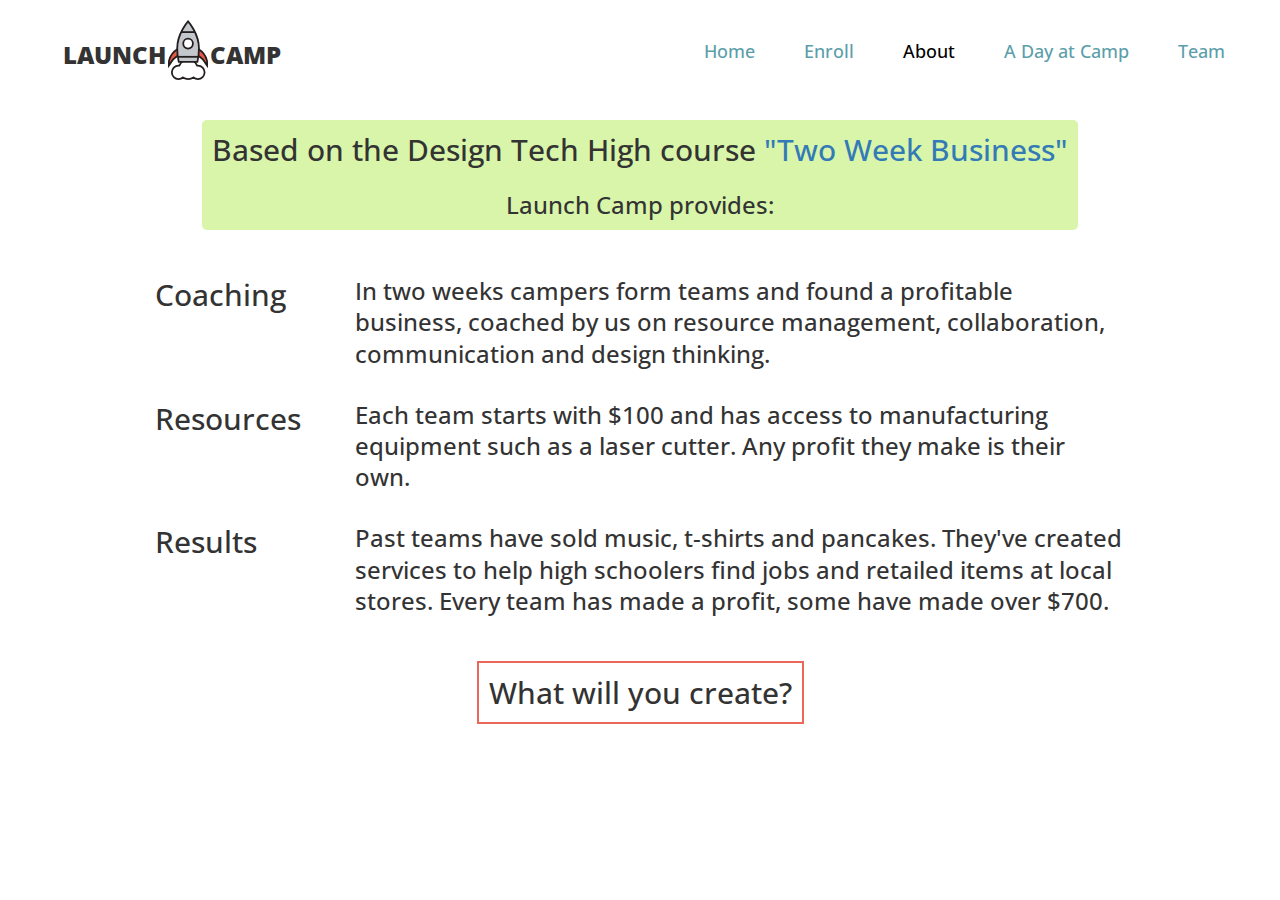
<file: about.html>
<html>
<head>	
	<title>About</title>
	<link href='https://fonts.googleapis.com/css?family=Open+Sans:400,700' rel='stylesheet' type='text/css'>	
	<link rel="stylesheet" type="text/css" href="public/css/bootstrap.min.css"></link>	
	<link rel="stylesheet" type="text/css" href="public/css/common.css"></link>			
	<link rel="stylesheet" type="text/css" href="public/css/about.css"></link>			
	<script type="text/javascript" src="public/js/jquery-1.11.3.min.js"></script>
	<script type="text/javascript" src="public/js/common.js"></script>
	<link rel="icon" type="image/png" href="public/img/favicon.png">

	<script>
	  (function(i,s,o,g,r,a,m){i['GoogleAnalyticsObject']=r;i[r]=i[r]||function(){
	  (i[r].q=i[r].q||[]).push(arguments)},i[r].l=1*new Date();a=s.createElement(o),
	  m=s.getElementsByTagName(o)[0];a.async=1;a.src=g;m.parentNode.insertBefore(a,m)
	  })(window,document,'script','//www.google-analytics.com/analytics.js','ga');

	  ga('create', 'UA-69171142-1', 'auto');
	  ga('send', 'pageview');
	</script>
</head>
<body>	
<div class="topbar clearfix">			
	<div class="logo-container">
		<div class="logo-wrapper">					
			<h3 class="logo-text logo-text-prefix">LAUNCH</h3><img class="logo" src="public/img/rocket.svg"><h3 class="logo-text logo-text-postfix">CAMP</h3>
		</div>
	</div>
	<div class="nav-links">
		<h4 class="nav-link"><a href="index.html">Home</a></h4>
		<h4 class="nav-link"><a href="signup.html">Enroll</a></h4>
		<h4 class="nav-link active"><a href="faq.html">About</a></h4>
		<h4 class="nav-link"><a href="a_day.html">A Day at Camp</a></h4>
		<h4 class="nav-link"><a href="team.html">Team</a></h4>
	</div>
	<!-- only shown on small screens -->
	<div class="nav-dropdown">					
		<div class="btn-group">
		  <button type="button" class="btn btn-default dropdown-toggle" data-toggle="dropdown" aria-haspopup="true" aria-expanded="false">
		    <span class="menu-button-icon glyphicon glyphicon-menu-hamburger" aria-hidden="true"></span>
		  </button>
		  <ul class="dropdown-menu">
	     	<li><a href="index.html">Home</a></li>
	     	<li><a href="signup.html">Enroll</a></li>
	     	<li><a href="a_day.html">A Day at Camp</a></li>
		    <li><a href="#"><a href="team.html">Team</a></li>		    
		  </ul>
		</div>
	</div>
</div>

<div class="container header-container">
	<div class="row text-center">
		<h2 class="header">	
			<span class="header-span">
				Based on the Design Tech High course <a href="http://twoweekbusiness.com">"Two Week Business"</a>
				<h3>
					Launch Camp provides:
				</h3>
			</span>
		</h2>		
	</div>
</div>

<div class="container intro-container">
	<div class="row coaching">
		<div class="">
			<h2 class="col-md-2 col-md-offset-1">
				Coaching
			</h2>
			<h3 class="col-md-8">
				In two weeks campers form teams and found a profitable business, coached by us on resource management, collaboration, communication and design thinking.
			</h3>
		</div>
	</div>

	<div class="row resources">
		<div class="">
			<h2 class="col-md-2 col-md-offset-1">
				Resources
			</h2>
			<h3 class="col-md-8">
				Each team starts with $100 and has access to manufacturing equipment such as a laser cutter. Any profit they make is their own.
			</h3>
		</div>
	</div>
	<div class="row results">
		<div class="">
			<h2 class="col-md-2 col-md-offset-1 last-point">
				Results
			</h2>
			<h3 class="col-md-8 last-point">
				Past teams have sold music, t-shirts and pancakes. They've created services to help high schoolers find jobs and retailed items at local stores. Every team has made a profit, some have made over $700.
			</h3>		
		</div>
	</div>
</div>

<div class="container question-container">
	<div class="row question text-center">
		<div class="col-md-8 col-md-offset-2">
			<h2>
				<span class="question-span">
					What will you create?
				</span>
			</h2>		
		</div>		
	</div>	
</div>
</body>
</file>
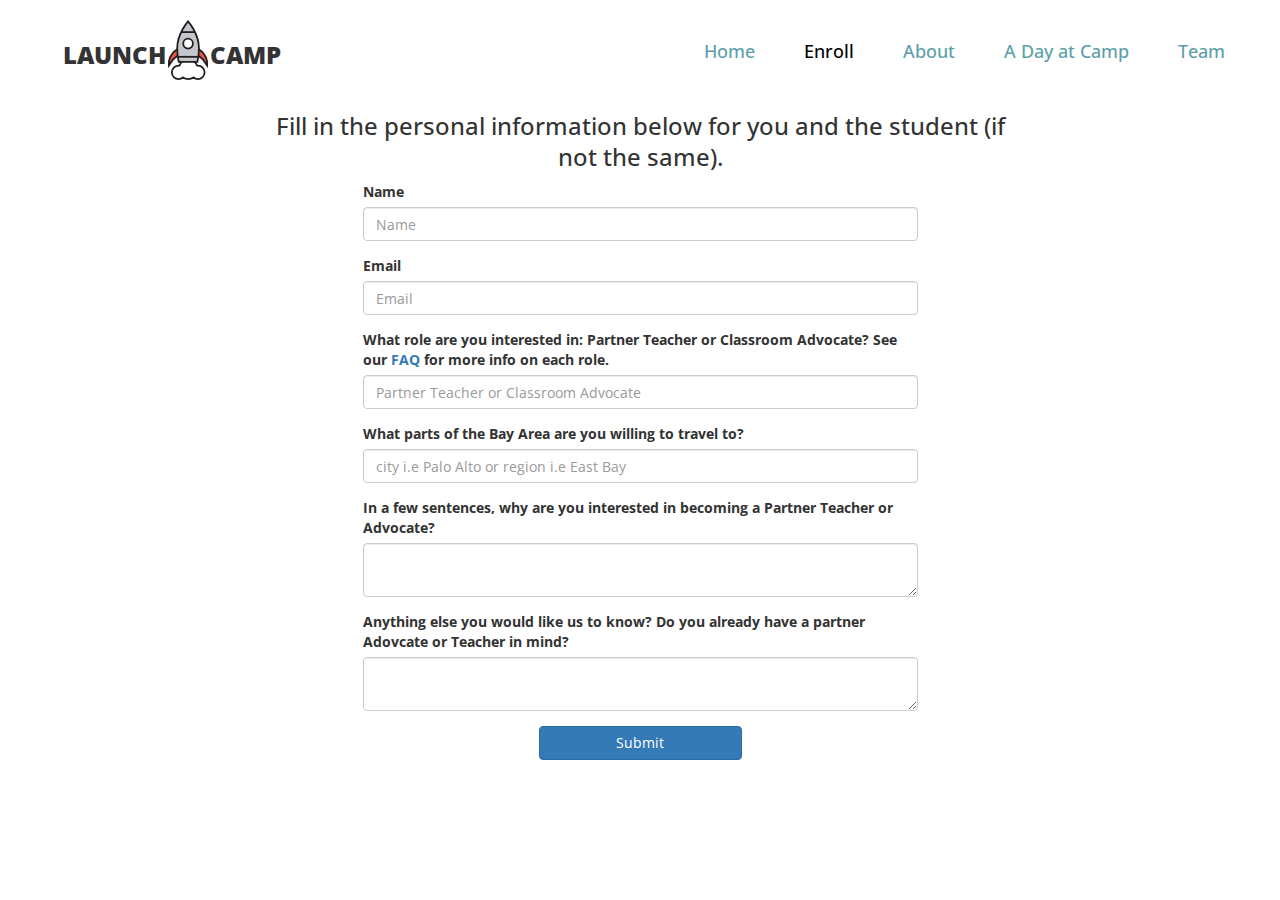
<file: signup.html>
<html>
<head>	
	<title>Enroll</title>
	<link href='https://fonts.googleapis.com/css?family=Open+Sans:400,700' rel='stylesheet' type='text/css'>
	<link rel="stylesheet" type="text/css" href="public/css/bootstrap.min.css"></link>
	<link rel="stylesheet" type="text/css" href="public/css/signup.css"></link>	
	<link rel="stylesheet" type="text/css" href="public/css/common.css"></link>	
	<link rel="stylesheet" href="public/font-awesome/css/font-awesome.min.css"></link>	
	<script type="text/javascript" src="public/js/jquery-1.11.3.min.js"></script>	
	<script type="text/javascript" src="public/js/common.js"></script>
	<script type="text/javascript" src="public/js/signup.js"></script>
	<link rel="icon" type="image/png" href="public/img/favicon.png">

	<script>
	  (function(i,s,o,g,r,a,m){i['GoogleAnalyticsObject']=r;i[r]=i[r]||function(){
	  (i[r].q=i[r].q||[]).push(arguments)},i[r].l=1*new Date();a=s.createElement(o),
	  m=s.getElementsByTagName(o)[0];a.async=1;a.src=g;m.parentNode.insertBefore(a,m)
	  })(window,document,'script','//www.google-analytics.com/analytics.js','ga');

	  ga('create', 'UA-69171142-1', 'auto');
	  ga('send', 'pageview');
	</script>
</head>
<body>
<div class="topbar clearfix">			
	<div class="logo-container">
		<div class="logo-wrapper">					
			<h3 class="logo-text logo-text-prefix">LAUNCH</h3><img class="logo" src="public/img/rocket.svg"><h3 class="logo-text logo-text-postfix">CAMP</h3>
		</div>
	</div>
	<div class="nav-links">
		<h4 class="nav-link"><a href="index.html">Home</a></h4>
		<h4 class="nav-link active"><a href="signup.html">Enroll</a></h4>
		<h4 class="nav-link"><a href="about.html">About</a></h4>
		<h4 class="nav-link"><a href="a_day.html">A Day at Camp</a></h4>
		<h4 class="nav-link"><a href="team.html">Team</a></h4>		
	</div>
	<!-- only shown on small screens -->
	<div class="nav-dropdown">					
		<div class="btn-group">
		  <button type="button" class="btn btn-default dropdown-toggle" data-toggle="dropdown" aria-haspopup="true" aria-expanded="false">
		    <span class="menu-button-icon glyphicon glyphicon-menu-hamburger" aria-hidden="true"></span>
		  </button>
		  <ul class="dropdown-menu">
	     	<li><a href="index.html">Home</a></li>
	     	<li><a href="#"><a href="about.html">About</a></li>
	     	<li><a href="#"><a href="a_day.html">A Day at Camp</a></li>
		    <li><a href="#"><a href="team.html">Team</a></li>		    
		  </ul>
		</div>
	</div>
</div>

<div class="signup-container container">
	<div class="row header-row">
		<div class="col-md-8 col-md-offset-2">
			<h3 class="text-center">
				Fill in the personal information below for you and the student (if not the same).
			</h3>
		</div>
	</div>
	<div class="row">
		<div class="col-md-6 col-md-offset-3">
			<div>
				<h4 class="success-text text-center">
					Thanks we'll get back to you soon.
				</h4>

				<form class="application-form">
					<div class="form-group">
	    				<label for="name">Name</label>
	    				<input name="name" type="text" class="form-control" id="name" placeholder="Name">
	  				</div>

	  				<div class="form-group">
	    				<label for="email">Email</label>
	    				<input name="email"  type="email" class="form-control" id="email" placeholder="Email">
	  				</div>

					<div class="form-group">
	    				<label for="role">What role are you interested in: Partner Teacher or Classroom Advocate? See our <a href="faq.html">FAQ</a> for more info on each role.</label>
	    				<input name="role" type="text" class="form-control" id="role" placeholder="Partner Teacher or Classroom Advocate">
	  				</div>

	  				<div class="form-group">
	    				<label for="area">What parts of the Bay Area are you willing to travel to?</label>
	    				<input name="area" type="text" class="form-control" id="role" placeholder="city i.e Palo Alto or region i.e East Bay">
	  				</div>

	  				<div class="form-group">
	    				<label for="blurb">In a few sentences, why are you interested in becoming a Partner Teacher or Advocate?</label>
	    				<textarea name="blurb" class="form-control" id="blurb"></textarea>
	  				</div>

	  				<div class="form-group">
	    				<label for="notes">Anything else you would like us to know? Do you already have a partner Adovcate or Teacher in mind?</label>
	    				<textarea name="notes" class="form-control" id="notes"></textarea>
	  				</div>	  				

	  				<div class="text-center">
						<input class="submit-application btn btn-primary" value="Submit">			
					</div>
  				</form>	  				  				
			</div>
		</div>
	</div>
</div>

</body>
</file>
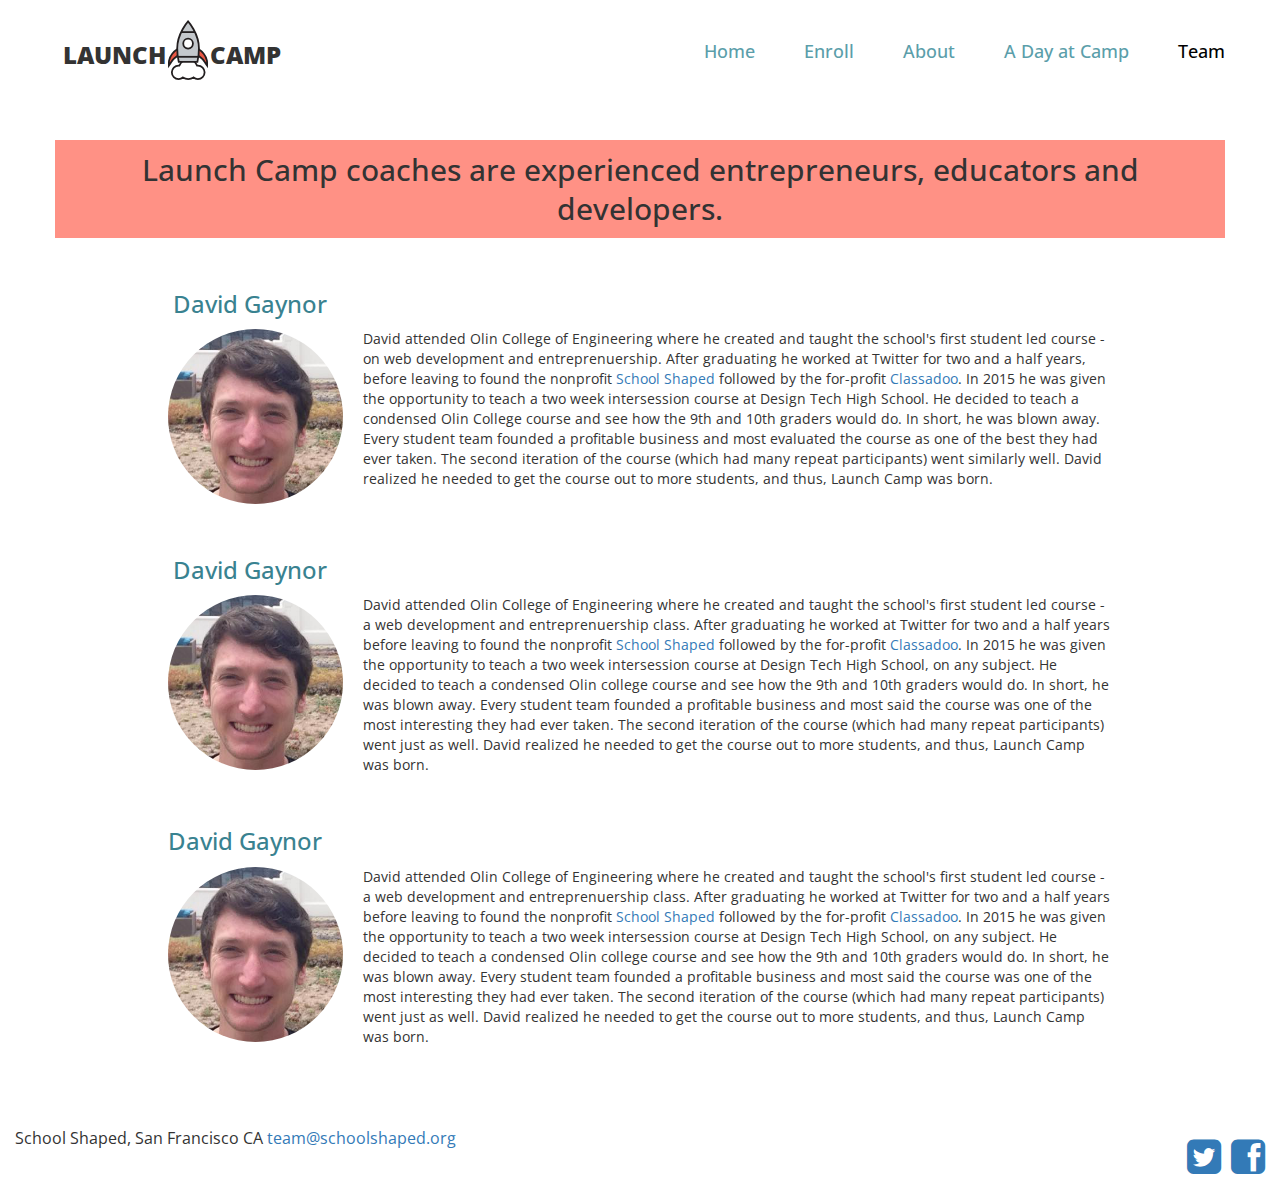
<file: team.html>
<html>
<head>
	<link href='https://fonts.googleapis.com/css?family=Open+Sans:400,700' rel='stylesheet' type='text/css'>	
	<title>Team</title>
	<link rel="stylesheet" type="text/css" href="public/css/bootstrap.min.css"></link>
	<link rel="stylesheet" type="text/css" href="public/css/team.css"></link>	
	<link rel="stylesheet" type="text/css" href="public/css/common.css"></link>	
	<link rel="stylesheet" href="public/font-awesome/css/font-awesome.min.css"></link>
	<link rel="icon" type="image/png" href="public/img/favicon.png">
	<script type="text/javascript" src="public/js/jquery-1.11.3.min.js"></script>	
	<script type="text/javascript" src="public/js/common.js"></script>
</head>	
<body>
	<div class="topbar clearfix">			
		<div class="logo-container">
			<div class="logo-wrapper">					
				<h3 class="logo-text logo-text-prefix">LAUNCH</h3><img class="logo" src="public/img/rocket.svg"><h3 class="logo-text logo-text-postfix">CAMP</h3>
			</div>
		</div>
		<div class="nav-links">
			<h4 class="nav-link"><a href="index.html">Home</a></h4>
			<h4 class="nav-link"><a href="signup.html">Enroll</a></h4>
			<h4 class="nav-link"><a href="about.html">About</a></h4>
			<h4 class="nav-link"><a href="a_day.html">A Day at Camp</a></h4>
			<h4 class="nav-link active"><a href="team.html">Team</a></h4>			
		</div>
		<!-- only shown on small screens -->
		<div class="nav-dropdown">					
			<div class="btn-group">
			  <button type="button" class="btn btn-default dropdown-toggle" data-toggle="dropdown" aria-haspopup="true" aria-expanded="false">
			    <span class="menu-button-icon glyphicon glyphicon-menu-hamburger" aria-hidden="true"></span>
			  </button>
			  <ul class="dropdown-menu">
			    <li><a href="index.html">Home</a></li>
			    <li><a href="signup.html">Enroll</a></li>
			    <li><a href="about.html">About</a></li>
			    <li><a href="a_day.html">A Day at Camp</a></li>
			  </ul>
			</div>
		</div>
	</div> 
	<div class="bios-container container">
		<h2 class="row text-center team-intro">
			<span class="team-intro-span">Launch Camp coaches are experienced entrepreneurs, educators and developers.</span>
		</h2>
		<div class="row bio-row">			
			<div class="col-md-2 col-md-offset-1 bio-img text-center">
				<a href="http://freedavid.co"><h3 class="bio-name">David Gaynor</h3></a>
				<img class="profile-img" src="public/img/david-profile.png"/>
			</div>
			<div class="col-md-8 bio-text">
				<h3>&nbsp;</h3>
				David attended Olin College of Engineering where he created and taught the school's first student led course - on web development and entreprenuership. After graduating he worked at Twitter for two and a half years, before leaving to found the nonprofit <a href="http://schoolshaped.org">School Shaped</a> followed by the for-profit <a href="http://classadoo.com">Classadoo</a>. In 2015 he was given the opportunity to teach a two week intersession course at Design Tech High School. He decided to teach a condensed Olin College course and see how the 9th and 10th graders would do. In short, he was blown away. Every student team founded a profitable business and most evaluated the course as one of the best they had ever taken. The second iteration of the course (which had many repeat participants) went similarly well. David realized he needed to get the course out to more students, and thus, Launch Camp was born. 
			</div>
		</div>

		<div class="row bio-row">			
			<div class="col-md-2 col-md-offset-1 bio-img text-center">
				<a href="http://freedavid.co"><h3 class="bio-name">David Gaynor</h3></a>
				<img class="profile-img" src="public/img/david-profile.png"/>
			</div>
			<div class="col-md-8 bio-text">				
				<h3>&nbsp;</h3>
				David attended Olin College of Engineering where he created and taught the school's first student led course - a web development and entreprenuership class. After graduating he worked at Twitter for two and a half years before leaving to found the nonprofit <a href="http://schoolshaped.org">School Shaped</a> followed by the for-profit <a href="http://classadoo.com">Classadoo</a>. In 2015 he was given the opportunity to teach a two week intersession course at Design Tech High School, on any subject. He decided to teach a condensed Olin college course and see how the 9th and 10th graders would do. In short, he was blown away. Every student team founded a profitable business and most said the course was one of the most interesting they had ever taken. The second iteration of the course (which had many repeat participants) went just as well. David realized he needed to get the course out to more students, and thus, Launch Camp was born. 
			</div>
		</div>		

		<div class="row bio-row">			
			<div class="col-md-2 col-md-offset-1 bio-img">
				<a href="http://freedavid.co"><h3 class="bio-name">David Gaynor</h3></a>
				<img class="profile-img" src="public/img/david-profile.png"/>
			</div>
			<div class="col-md-8 bio-text">
				<h3>&nbsp;</h3>
				David attended Olin College of Engineering where he created and taught the school's first student led course - a web development and entreprenuership class. After graduating he worked at Twitter for two and a half years before leaving to found the nonprofit <a href="http://schoolshaped.org">School Shaped</a> followed by the for-profit <a href="http://classadoo.com">Classadoo</a>. In 2015 he was given the opportunity to teach a two week intersession course at Design Tech High School, on any subject. He decided to teach a condensed Olin college course and see how the 9th and 10th graders would do. In short, he was blown away. Every student team founded a profitable business and most said the course was one of the most interesting they had ever taken. The second iteration of the course (which had many repeat participants) went just as well. David realized he needed to get the course out to more students, and thus, Launch Camp was born. 
			</div>
		</div>		
	</div>
	<div class="footer">
		<div class="container-fluid">
			<div class="row">
				<div class="col-md-6 contact">
					School Shaped, San Francisco CA <a href="mailto:team@schoolshaped.org">team@schoolshaped.org</a>
				</div>
				<div class="col-md-4 col-md-offset-2 clearfix">
					<div class="connect">
						<a href="http://twitter.com/schoolshaped"><i class="fa fa-twitter-square"></i></a>
						<a href="http://facebook.com/schoolshaped"><i class="fa fa-facebook-square"></i></a>
					</div>
				</div>					
			</div>
		</div>		
	</div>
</body>
</html>
</file>
<file: css/claremont.css>
.mobile-pic {
	display: none
}

.logo-row {
	// margin-top: 30px;
	display: flex;
	align-items: center;
	margin-bottom: 10px;
}

.launch-logo {
	height: 110px;	
}

.asas-logo {
	height: 130px;
}
 
.launch-logo-text {
	font-size: 28px;
	margin: 0px;
}

h4.org-intro-text {
	// font-size: 18px;
	text-align: left;
}

.launch-logo-wrapper {
   // margin-top: 30px;
   display: flex;
   justify-content: center;
   align-items: flex-end;       
   color: black;
}

.launch-logo-wrapper:hover {
	mouse: pointer;
	color: black; 
}

.big-logo {
    height: 110px;
}

.logo-text.big-logo-text {
   font-size: 28px;
   bottom: 10px;
   display: block;
}

.big-logo-text.logo-text-prefix {
   left: 0px;
   margin-right: 5px;
}

.big-logo-text.logo-text-postfix {
   right: 0px;
   margin-left: 5px;
}    

.org-intro {
	margin-bottom: 10px;
	padding-bottom: 10px;
}

.quarter-container {
	margin-top: 40px;
	/*position: relative;
	top: 25%;
  	transform: translateY(-25%);	*/
}

.centered-container {
	position: relative;
	top: 50%;
  	transform: translateY(-50%);	
}

.intro {
	padding: 100px 0 100px 0;
	position: relative;
	height: 400px;
	overflow: hidden;
}

.highlight-container {
	background: #EDF9FB;    
  	border-bottom: 5px solid #FF9185;
  	border-top: 5px solid #FF9185;  	
}

.intro-container {
	margin-bottom: 20px;
}

.intro-text {
	position: relative;
	z-index: 200;
	color: #404040;
	/*height: 100%;*/	
	font-family: "Josefin Sans";
}

.intro-line-1 {	
	font-weight: 900;	
	font-size: 60px;
	margin-top: 0px;	
	/*position: absolute;	*/
	top: 0px;
	/*width: 100%;*/
	padding-top: 10px;
}

.intro-line-2 {
	font-weight: 900;
	font-size: 45px;
}

.intro-line-3 {
	font-weight: 900;
	font-size: 30px;
	/*position: absolute;	*/
	 bottom: 0px;	
	 /*width: 100%;*/
	 padding-bottom: 10px;
	 margin-bottom: 0px;
}

.banner-imgs-wrapper {	
	width: 100%;	
	z-index: 0;	
	position: absolute;
	top: 0px;
}

.banner-img {	
	height: 400px;
}

.center-banner-img {	
	width: 100%;
}

.banner-img-wrapper {		
	overflow: hidden;
	padding: 0px;		
}

.banner-imgs-wrapper .col-xs-4 {
	padding-right: 2px;
	padding-left: 2px;
}

.banner-img-overlay {
	position: absolute;
	height: 100%;
	width: 100%;
	z-index: 100;
	background: rgba(237, 249, 251, .75);
	top: 0px;
}

.timeline-container {
	position: relative;
	margin-top: 20px;
}

.phase-wrapper {	
	padding: 10px;
	display: inline-block;
	border: 3px solid black;	
}

.phase-container {
	margin-bottom: 50px;
	padding: 10px 0
}

.phase-container h2 {
	margin: 0px;
}

.program-explanation {
	padding: 0 130px;
	margin-bottom: 20px;
}

.opening-testimonials {
	margin-top: 20px;
}

.content {
	padding-bottom: 80px;
}

.donate-link-row {	
	border: 3px solid black;
	display: inline-block;
	padding: 15px;	
}

.donate-link {

}

.support-button {
	display: table; 
	margin: 0 auto;
    padding: 18px 28px;
    font-size: 22px;
    font-weight: 900;
    line-height: normal;
    -webkit-border-radius: 8px;
       -moz-border-radius: 8px;
            border-radius: 8px;
}

.email-row {
	margin-top: 20px;
}

.overview-container {
	margin-top: 10px;	
}

.overview-divider{
	border-bottom: 5px solid #FF9185;
}

.results-container {
	padding-bottom: 20px;
	margin-top: 20px;
	margin-bottom: 20px;
}

.mailchimp-form {
	margin-top: 20px;
}

.subscribe-button {
	padding-top: 5px;
	padding-bottom: 5px;
}

.rocket-sidebar {	
	height: 4000px;
}

.rocket-img {
	height: 100%;
}

.metric-container {
	display: flex;
	align-items: flex-end;	
}

.metric-container h1 {
	line-height: .8em
}

.metric-container h1, .metric-container h3 {
	margin-bottom: 0px
}

.section-wrapper {	
	display: flex;
}

.section-description {
	width: 55%;	
}

.section-description.full-width {
	width: 100%;
}

.section-description h3 {
	margin-top: 0px;
}

.section-description h4 {
	margin: 0px;
}

.explanation-row .row {
	margin-top: 30px;
}

.inline-pic {
	width: 100%
}

.pic-box-right {
	width: 40%;
	margin-left: 5%;	
	overflow: hidden;
	border-radius: 20px;
	position: relative;
	min-height: 175px;
}

.pic-box-left {
	width: 40%;
	margin-right: 5%;	
	overflow: hidden;
	border-radius: 20px;
	position: relative;
	min-height: 175px;
}

.bottom-pic-box {
	height: 150px;
	overflow: hidden;
	border-radius: 20px;
}

.section-image {
	position: absolute;
	width:100%
}

.metric-row {
	margin-top: 50px;
	border: 4px solid rgb(210, 230, 240);
	/*border: 4px solid #5B9EAA;	*/
	border-radius: 5px;
	padding-bottom: 20px;
}

.explanation-row {
	margin-top: 10px;
}

.overview-wrapper {
		padding-bottom: 36px;
}

.overview-2-pic-container {
	overflow: hidden;
	height: 150px;
	border-radius: 35px;
}

.overview-2-pic {
	width: 100%;
}

.pitch, .lessons-learned {
	margin-top: 15px;
}

.overview-3-pic-container {
	overflow: hidden;
	height: 150px;
	width: 100%;
	border-radius: 35px;
	margin-right: 5px;
}

.overview-3-pic-wrapper {
	padding-left: 5px;
	padding-right: 5px;
}

.overview-3-pic {
	height: 150px;
	margin-left: -20px;
}

.blogs.row {
	margin-top: 20px;	
}

.blogs .links {
	margin-top: 20px;
}

.conclusion-row {
	margin-top: 40px;
}

.conclusion {
	margin-bottom: 20px;
}


@media (max-device-width: 480px) {
	.program-explanation {
		padding: 0;
	}

	.section-description {
		width: 100%
	}	

	.section-image {
		width: 100%;
		height: auto;		
	}

	.pic-box-left, .pic-box-right {
		display: none;
	}

	.mobile-pic {
		position: relative;
		display: block;
		width: 100%;
		height: 350px;
		border-radius: 20px;
		margin-top: 50px;
		overflow: hidden;
	}

	.section-wrapper {
		display: block;
	}

	.rocket-sidebar {
		display: none;
	}	

	// .conclusion-images {
	// 	display: none;
	// }

	.overview-wrapper {
		width: 100%;
		padding: 0px;
		margin: 0px;
	}
}
</file>
<file: css/common.css>
body {
	font-family: Open Sans, Helvetica;				
	position: relative;	
}

h4 {
	font-size: 16px;	
}

h3 {
	font-size: 20px;
}

h1, h2, h3, h4 {
	line-height: 1.3em;
}

.divider {
	border-top: 1px solid black;		
	margin-top: 40px;
	margin-bottom: 40px;	
}

.nav-links {		
	padding: 20px 55px 0px 55px; 
}

.logo-container {
	float: left;
	position: relative;
	margin: 20px 55px 0 55px;	
}

.logo-text {
	font-weight: 900;
	display: inline-block;
	margin-top: 0px;
}

.logo-text-prefix {
	position: relative;
	left: 8px;
}

.logo-text-postfix {
	position: relative;
	right: 8px;	
}

.logo {
	position: relative;
	bottom: 10px;
	height: 60px;
	margin: 0 10px 0 10px;	
}

.nav-links {
	float: right;
}

.nav-link {
	display: inline-block;
	margin-left: 45px;
}

.nav-link a {
	color: #5B9EAA;
}

.nav-link.active a {
	color: black;
}

.nav-link.active:hover a {
	text-decoration: none;
	cursor: default;
}

.enroll-link {	
	padding: 10px;
	border-radius: 3px;
	background: #5B9EAA;
	color: white;				
	display: inline-block;
}

.enroll-prompt-span .enroll-link {
	margin-left: 10px;
}

.enroll-link:hover {
	text-decoration: underline;
	color: white;	
}


.enroll-link.nav-link {
	border-radius: 5px;
}

.enroll-link.nav-link a {
	color: white;
}

.nav-dropdown {
	display: none;	
}

.footer {	
	bottom: 0px;
	position: absolute;
	width: 100%;
	padding: 0 10px 0 10px;
}

.connect-wrapper {
	float: right;
	margin: 0 0 0 0;
	font-size: 40px;
	display: none;
}

.contact-wrapper {
	/*float: left;*/
	text-align: center;	
}

.connect {
	margin-top: 0px;
	margin-bottom: 0px;
}

.contact {
	font-size: 16px;
}

.mobile-only {
	display: none;
}

.quote {
	font-style: italic;	
	text-align: center;
}

@media (max-device-width : 768px)  { 
	.mobile-only {
		display: block
	}

	.screen-only {
		display: none;
	}	
}

@media (max-device-width: 480px) { 	
	h1 {
		font-size: 90px;
	}

	h2 {
		font-size: 75px;
	}

	h3 {
		font-size: 60px;
	}

	h4 {
		font-size: 40px;
	}

	div {
		font-size: 35px;
	}	

	.form-control {
		font-size: 35px;
		height: inherit;
	}	

	.btn {
		font-size: 30px;
	}

	.nav-links {		
		display: none;
	}

	.nav-dropdown {
		display: block;
		float:left;
	}

	.menu-button-icon {
		font-size: 80px;
	}

	.logo-container {
		float: right
	}

	.dropdown-menu {
		font-size: 50px;
	}

	.connect-wrapper {
		float: none;
		display: none;
		font-size: 90px
	}

	.contact {
		font-size: 12px
	}

	.footer {
		text-align: center;
	}

	.contact {
		display: none;
	}
}
</file>
<file: public/css/common.css>
body {
	font-family: Open Sans, Helvetica;			
}

h1, h2, h3, h4 {
	line-height: 1.3
}

.mobile-only {
	display: none
}

.topbar {	
	padding: 30px 55px 0px 55px; 
}

.logo-container {
	float: left;
	position: relative;
}

.logo-text {
	font-weight: 900;
	display: inline-block;
	margin-top: 0px
}

.logo-text-prefix {
	position: relative;
	left: 8px;
	
}

.logo-text-postfix {
	position: relative;
	right: 8px;	
}

.logo {
	position: relative;
	bottom: 10px;
	height: 60px;
	margin: 0 10px 0 10px;	
}

.nav-links {
	float: right;
}

.nav-link {
	display: inline-block;
	margin-left: 45px;
}

.nav-link a {
	color: #5B9EAA;
}

.nav-link.active a {
	color: black;
}

.nav-link.active:hover a {
	text-decoration: none;
	cursor: default;
}

.nav-dropdown {
	display: none;	
}

.footer {
	margin-top: 10px;	
}

.connect {
	float: right;
	margin: 0 0 0 0;
	font-size: 40px;
}

.contact {
	font-size: 16px;
}

@media (max-device-width: 480px) { 	
	h1 {
		font-size: 90px;
	}

	h2 {
		font-size: 75px;
	}

	h3 {
		font-size: 60px;
	}

	h4 {
		font-size: 40px;
	}

	body {
		font-size: 35px;
	}	

	.nav-links {
		display: none;
	}

	.nav-dropdown {
		display: block;
		float:left;
	}

	.menu-button-icon {
		font-size: 80px;
	}

	.logo-container {
		float: right
	}

	.dropdown-menu {
		font-size: 50px;
	}

	.connect {
		float: none;
		font-size: 90px
	}

	.contact {
		font-size: 12px
	}

	.footer {
		text-align: center;
	}

	.mobile-only {
		display: block
	}

	.screen-only {
		display: none;
	}
}
</file>
<file: public/css/a_day.css>
.day-intro-span {
	background: #90C5CF;
	padding: 10px;	
	display: inline-block;
}

.day-intro {
	margin-top: 30px;	
	margin-bottom: 30px;
}
</file>
<file: public/css/about.css>
.header-container {
	margin-top: 30px;
	margin-bottom: 5px;
	/*background-color: #D8F5A9;	*/		
}

.header-container h2 {
	margin: 0 0 0 0;
}

.header-container h3 {
	margin-bottom: 0;
}

.header-span {
	padding: 10px;
	background-color: #D8F5A9;
	border-radius: 5px;
	display: inline-block;
}

.header {
	margin-bottom: 20px;
}

.intro-container {
	/*background-color: #90C5CF;*/
}

.explanation {
	background: #90C5CF;
}

.first-point {
	margin-top: 0px;
}

.last-point {
	margin-bottom: 0px;
}

.intro-container {
	padding: 20px 0 20px 0;
}

.question-container {
	/*background-color: #FFB7AF;*/		
	margin-top: 25px;
}

.question-container h2 {
	margin: 0 0 0 0;	
}

.question-span {
	border: 2px solid #EA6759;
	padding: 10px; 
	display: inline-block;
}
</file>
<file: public/css/signup.css>
.success-text {
	display: none
}
</file>
<file: public/css/team.css>
.team-intro {
	margin-bottom: 30px;
}

.team-intro-span {
	background: #FF9185;
	padding: 10px;
	display: inline-block;
}

.bios-container {
	margin-top: 30px;	
	margin-bottom: 50px;
}

.profile-img {
	max-height: 180px;
	max-width: 175px;
	border-radius: 50%;
	position: relative;
	display: inline-block;  	
}

.bio-name {
	color: #398290;
}

.bio-row {
	margin-bottom: 30px;
}

@media only screen and (min-device-width : 768px) and (max-device-width : 1024px) { 
	.bio-text, .bio-img {
		text-align: center;
	}
}

@media (max-device-width: 480px) { 
	.bio-text, .bio-img {
		text-align: center;
	}

	.bio-text {
		margin-bottom: 40px;
	}
}
</file>
